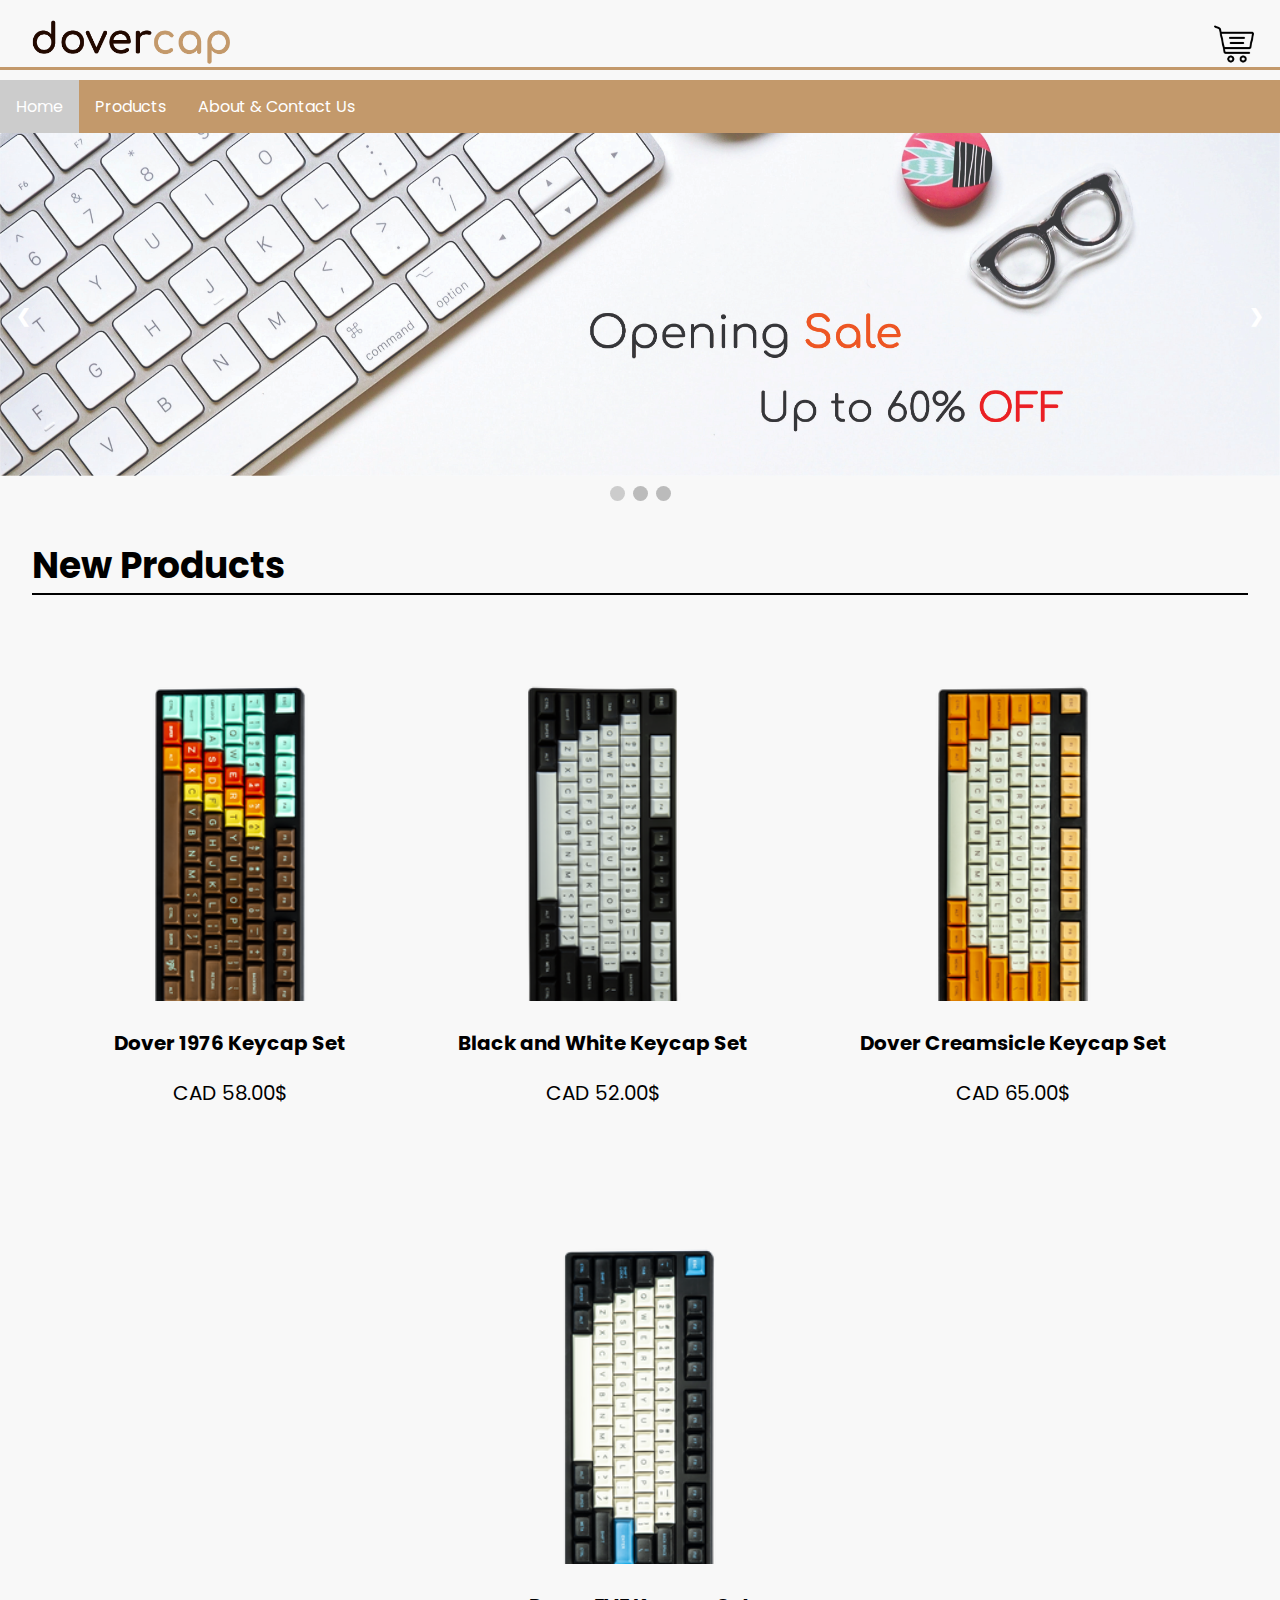
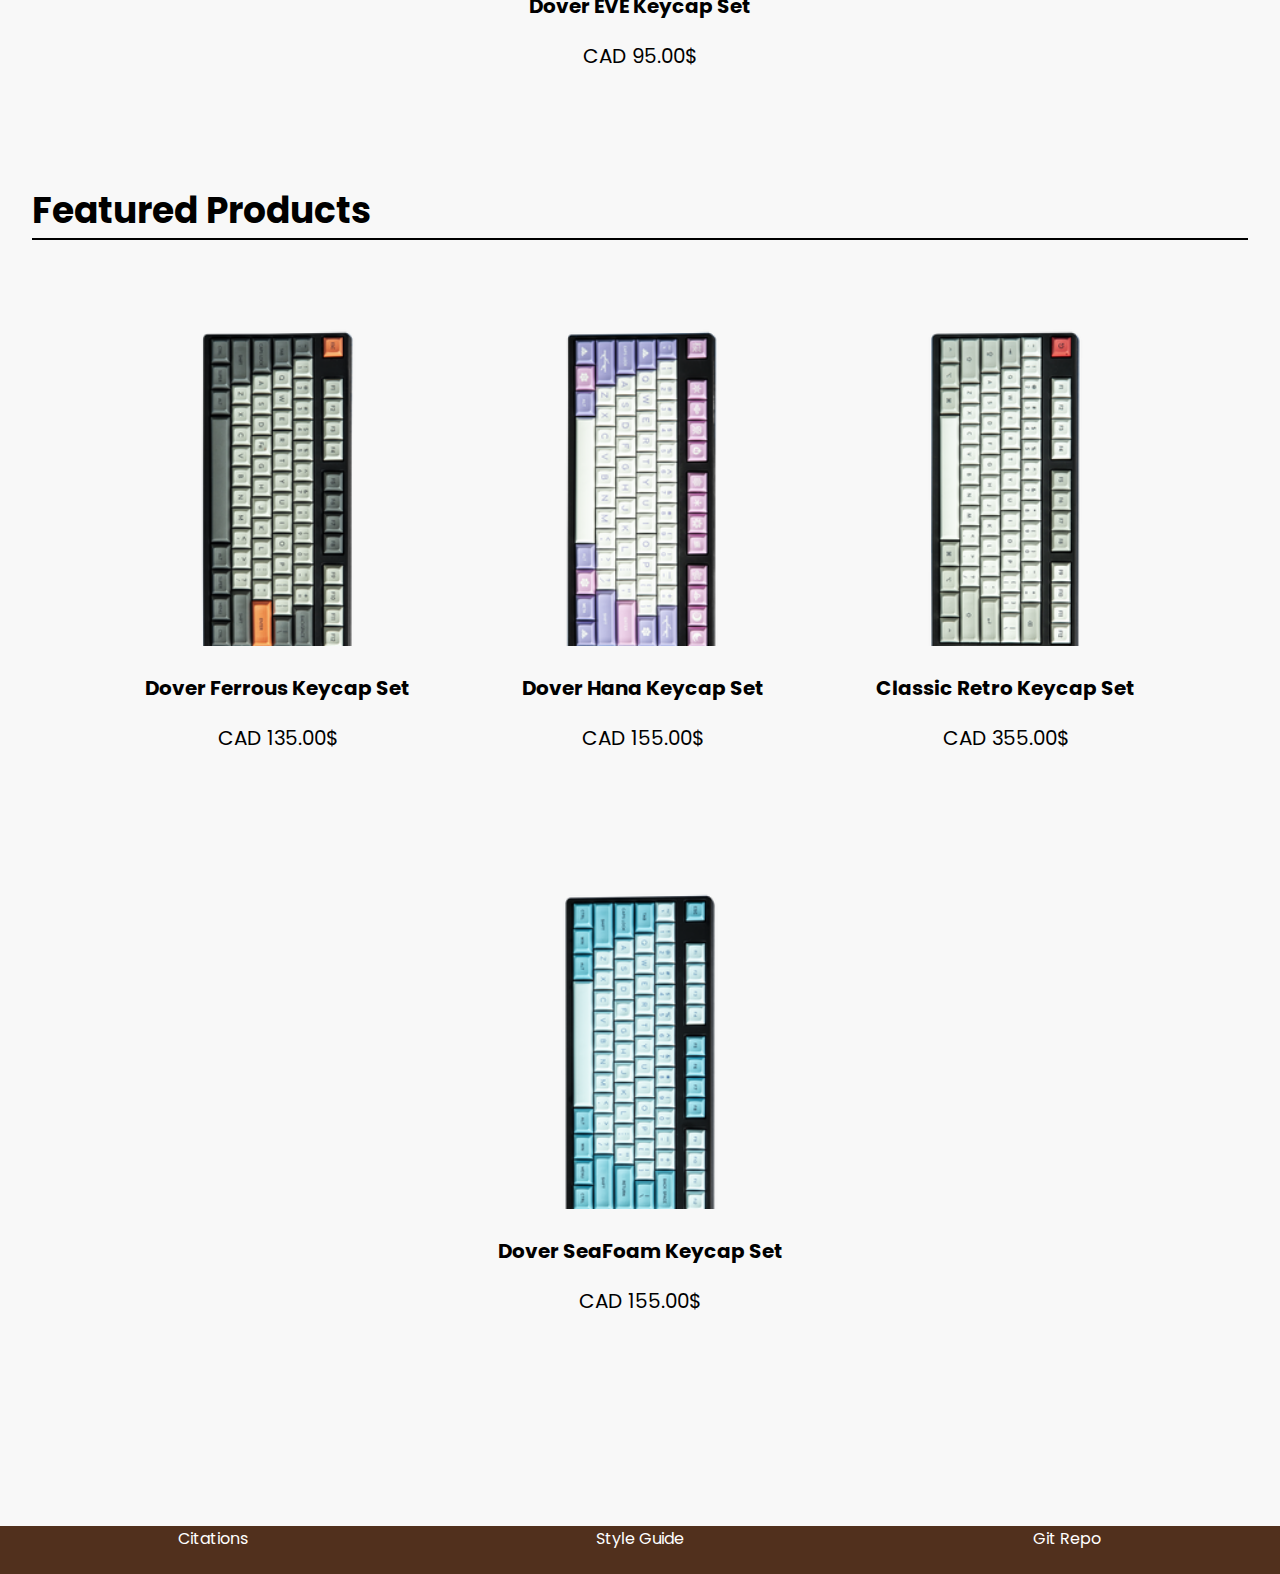
<file: website/index.html>
<!DOCTYPE html>
<html lang="en">

</html>
<html>
<meta name="viewport" content="width=device-width, initial-scale=1" />
<link rel="preconnect" href="https://fonts.gstatic.com" />
<link href="https://fonts.googleapis.com/css2?family=Poppins:wght@300&display=swap" rel="stylesheet" />
<link rel="preconnect" href="https://fonts.gstatic.com" />
<link href="https://fonts.googleapis.com/css2?family=Comfortaa:wght@300;400;500;600;700&display=swap" rel="stylesheet" />
<link rel="stylesheet" href="https://cdnjs.cloudflare.com/ajax/libs/font-awesome/4.7.0/css/font-awesome.min.css" />
<meta charset="utf-8" />
<title>DoverCaps - Homepage</title>

<link href="css/main.css" rel="stylesheet" />
<link href="css/media.css" rel="stylesheet" />
<link href="scripts/script.js" rel="scripts" />

<body>
    <div id="header">
        <div class="nav-brand">
            <a class="logo" href="index.html">
                <img src="img/name.png" alt="logo" width="200px" height="50px" />
            </a>

            <a class="logo shopping-cart" href="shopping_cart.html">
                <img src="img/shopping-cart.png" alt="shopping-cart-icon" width="40px" height="40px" />
            </a>
        </div>
    </div>

    <main>
        <nav>
            <topnav>
                <!--https://www.w3schools.com/howto/howto_js_topnav_responsive.asp-->
                <div class="topnav" id="myTopnav">
                    <a href="index.html" class="active">Home</a>
                    <a href="products.html">Products</a>
                    <a href="about.html">About & Contact Us</a>
                    <a href="javascript:void(0);" class="icon" onclick="myFunction()">
                        <i class="fa fa-bars"></i>
                    </a>
                </div>
            </topnav>
            <script>
                function myFunction() {
                    var x = document.getElementById("myTopnav");
                    if (x.className === "topnav") {
                        x.className += " responsive";
                    } else {
                        x.className = "topnav";
                    }
                }
            </script>
        </nav>

        <div class="banner-wrapper">
            <div class="banner" id="banner">
                <!-- img src: https://unsplash.com/photos/UHqfUTDmdC4 -->
                <!-- https://www.youtube.com/watch?v=ILDyLRRJf2k&ab_channel=InventionTricks -->
                <div class="slideshow-container">

                    <!-- Full-width images with number and caption text -->
                    <div class="mySlides fade">
                        <img class="banner-image" src="img/banner1-x1.jpg" style="width:100%">
                    </div>

                    <div class="mySlides fade">
                        <img class="banner-image" src="img/banner2-x1.jpg" style="width:100%">
                    </div>

                    <div class="mySlides fade">
                        <img class="banner-image" src="img/banner3-x1.jpg" style="width:100%">
                    </div>

                    <!-- Next and previous buttons -->
                    <a class="prev" onclick="plusSlides(-1)">&#10094;</a>
                    <a class="next" onclick="plusSlides(1)">&#10095;</a>
                </div>
                <div style="text-align:center">
                    <span class="dot" onclick="currentSlide(1)"></span>
                    <span class="dot" onclick="currentSlide(2)"></span>
                    <span class="dot" onclick="currentSlide(3)"></span>
                </div>

                <script src="scripts/script.js"></script>

            </div>
        </div>

        <h2 class="page-title">New Products</h2>

        <div class="product-listing-container">
            <div class="product-listing-container-sm">
                <a class="product_image zoom" href="products_1_details.html"><img src="img/product_image_1976.png" alt="1976" /></a>
                <a href="products_1_details.html">
                    <h3>Dover 1976 Keycap Set</h3>
                </a>
                <h4>CAD 58.00$</h4>
            </div>

            <div class="product-listing-container-sm">
                <a class="product_image zoom" href="products_2_details.html"><img src="img/product_image_blackandwhite.png" alt="blackandwhite" /></a>

                <a href="products_2_details.html">
                    <h3>Black and White Keycap Set</h3>
                </a>


                <h4>CAD 52.00$</h4>
            </div>

            <div class="product-listing-container-sm">
                <a class="product_image zoom" href="products_1_details.html"><img src="img/product_image_creamsicle.png" alt="creamsicle" /></a>
                <a href="products_1_details.html">
                    <h3>Dover Creamsicle Keycap Set</h3>
                </a>
                <h4>CAD 65.00$</h4>
            </div>

            <div class="product-listing-container-sm">
                <a class="product_image zoom" href="products_2_details.html"><img src="img/product_image_eve.png" alt="eve" /></a>
                <a href="products_2_details.html">
                    <h3>Dover EVE Keycap Set</h3>
                </a>
                <h4>CAD 95.00$</h4>
            </div>
        </div>

        <h2 class="page-title">Featured Products</h2>

        <div class="product-listing-container">
            <div class="product-listing-container-sm">
                <a class="product_image zoom" href="products_1_details.html"><img src="img/product_image_ferrous.png" alt="ferrous" /></a>
                <a href="products_1_details.html">
                    <h3>Dover Ferrous Keycap Set</h3>
                </a>
                <h4>CAD 135.00$</h4>
            </div>

            <div class="product-listing-container-sm">
                <a class="product_image zoom" href="products_2_details.html"><img src="img/product_image_hana.png" alt="hana" /></a>

                <a href="products_2_details.html">
                    <h3>Dover Hana Keycap Set</h3>
                </a>
                <h4>CAD 155.00$</h4>
            </div>

            <div class="product-listing-container-sm">
                <a class="product_image zoom" href="products_1_details.html"><img src="img/product_image_retro.png" alt="retro" /></a>
                <a href="products_1_details.html">
                    <h3>Classic Retro Keycap Set</h3>
                </a>
                <h4>CAD 355.00$</h4>
            </div>

            <div class="product-listing-container-sm">
                <a class="product_image zoom" href="products_2_details.html"><img src="img/product_image_seafoam.png" alt="seafoam" /></a>
                <a href="products_2_details.html">
                    <h3>Dover SeaFoam Keycap Set</h3>
                </a>
                <h4>CAD 155.00$</h4>
            </div>
        </div>
    </main>
</body>

<footer>
    <a class="footer-link" href="citation.html">Citations</a>
    <a class="footer-link" href="http://www.sfu.ca/~hya76/IAT339-P02-Dovercap/styleguide/">Style Guide</a>
    <a class="footer-link" href="https://github.com/zack871024/IAT339-P02-Company.git">Git Repo</a>
</footer>

</html>
</file>
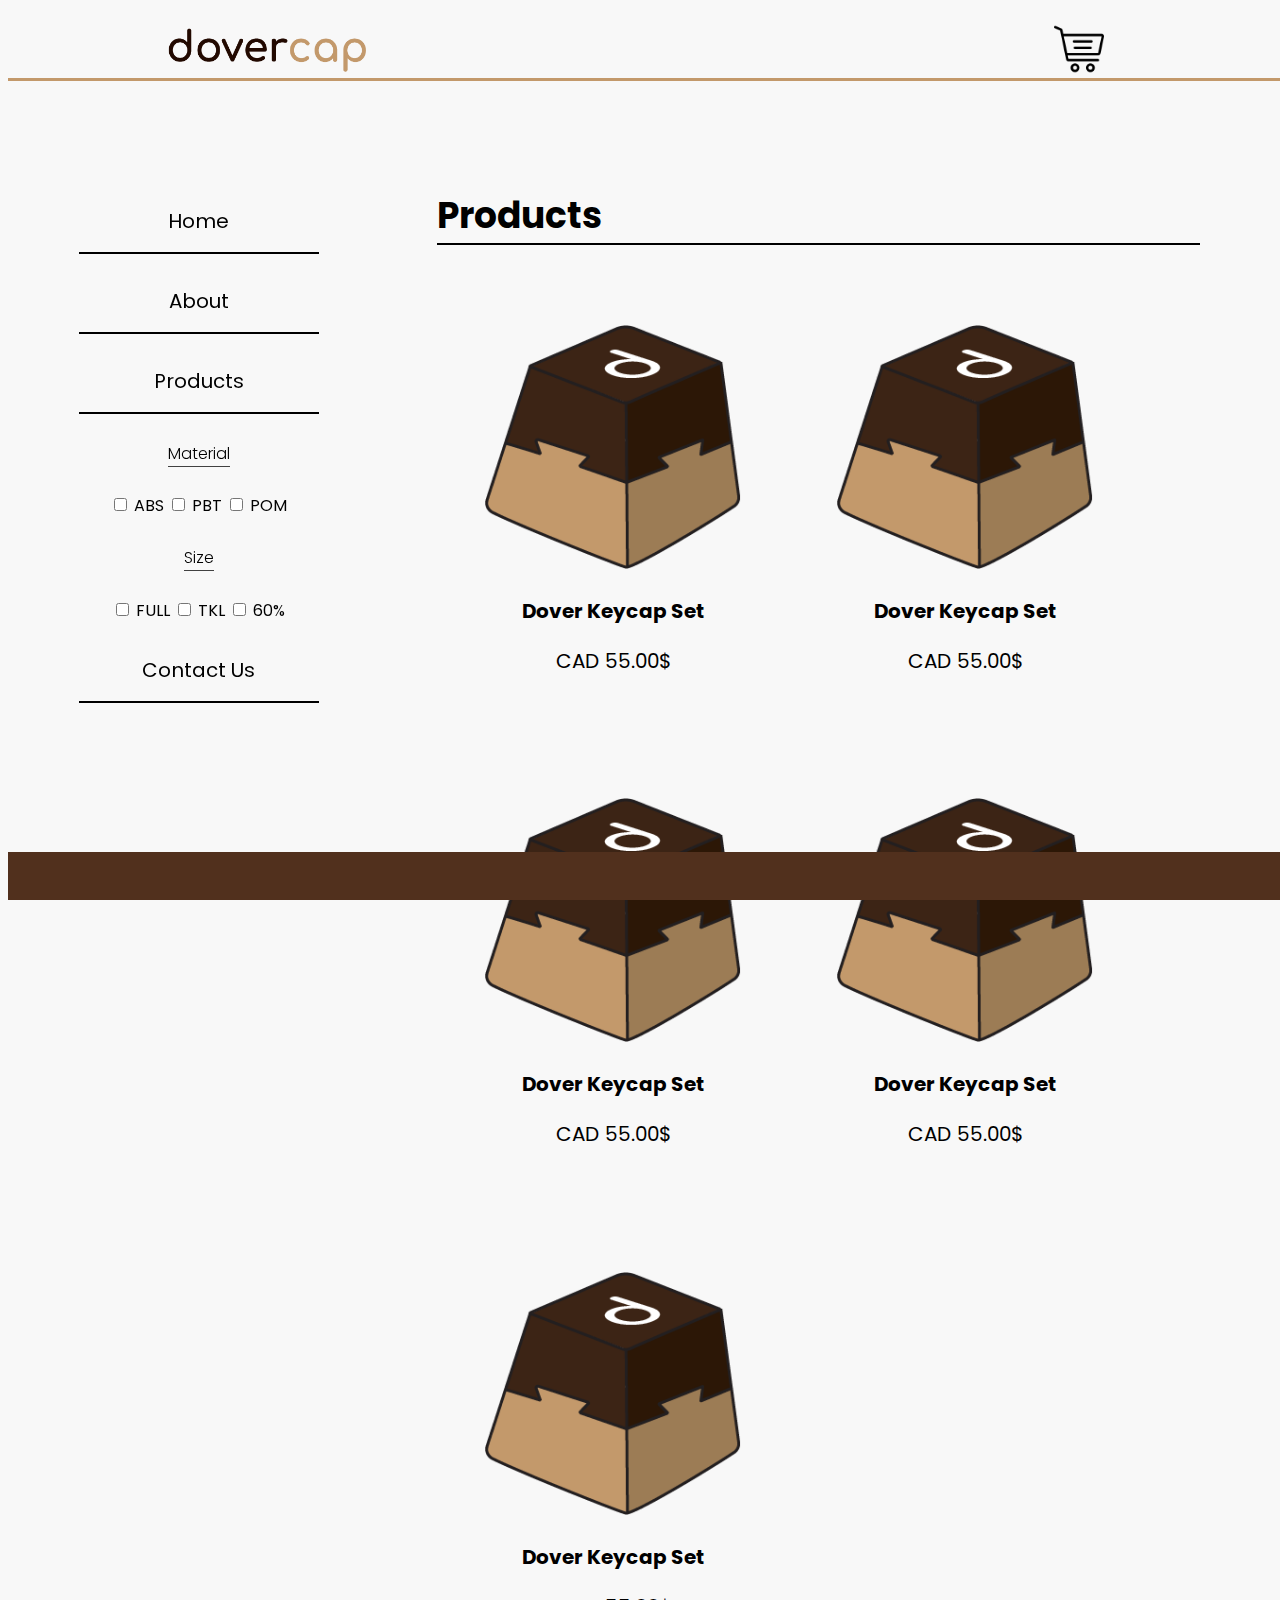
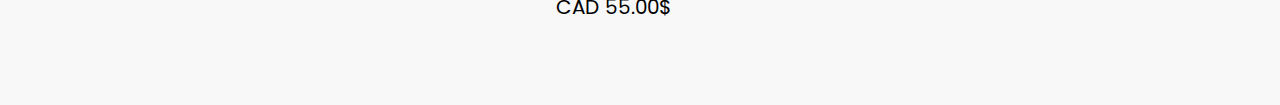
<file: product_page.html>
<!DOCTYPE html>
<html>
<link rel="preconnect" href="https://fonts.gstatic.com">
<link href="https://fonts.googleapis.com/css2?family=Poppins:wght@300&display=swap" rel="stylesheet">
<link rel="preconnect" href="https://fonts.gstatic.com">
<link href="https://fonts.googleapis.com/css2?family=Comfortaa:wght@300;400;500;600;700&display=swap" rel="stylesheet">
<meta charset="utf-8">
<title>DoverCaps - Product Page</title>

<link href="css/main.css" rel="stylesheet">
<link href="css/media.css" rel="stylesheet">

<div id="header">

    <div class='nav-brand'>
        <a class="logo" href='#'>
            <img src="img/name.png" alt="logo" width='200px' height='50px'>
        </a>

        <a class="shopping-cart" href='#shopping-cart'>
            <img src="img/shopping-cart.png" alt="shopping-cart-icon" width='50px' height='50px'>
        </a>
    </div>

</div>

<nav>
    <div class="sidenav">

        <a class="sidenav_items button-nav" href="#">Home</a>
        <a class="sidenav_items button-nav" href="#">About</a>
        <a class="sidenav_items button-nav" href="#">Products</a>

        <div class="product-filter">
            <h5 class="product-filter-title">Material</h5>

            <div class="product-filter-type">
                <input type="checkbox" id="type" name="type" value="abs">
                <label for="type">ABS</label>
                <input type="checkbox" id="type" name="type" value="PBT">
                <label for="type">PBT</label>
                <input type="checkbox" id="type" name="type" value="POM">
                <label for="type">POM</label>

            </div>
            <h5 class="product-filter-title">Size</h5>
            <div class="product-filter-type">


                <input type="checkbox" id="type" name="type" value="FULL">
                <label for="type"></label>FULL</label>
                <input type="checkbox" id="type" name="type" value="TKL">
                <label for="type">TKL</label>
                <input type="checkbox" id="type" name="type" value="60%">
                <label for="type">60%</label>

            </div>

        </div>

        <a class="sidenav_items button-nav" href="#">Contact Us</a>
</nav>

<body>

    <main>
        <h2 class="page-title">Products</h2>

        <div class="product-listing-container">


            <div class="product-listing-container-sm">
                <a class="product_image zoom" href="#"><img src="img/logo.png" alt="logo"></a>
                <a href="example.html">
                    <h3> Dover Keycap Set</h3>
                </a>
                <h4>CAD 55.00$ </h4>
            </div>


            <div class="product-listing-container-sm">
                <a class="product_image zoom" href="#"><img src="img/logo.png" alt="logo"></a>
                <h3> Dover Keycap Set</h3>
                <h4>CAD 55.00$ </h4>
            </div>

            <div class="product-listing-container-sm">
                <a class="product_image zoom" href="#"><img src="img/logo.png" alt="logo"></a>
                <h3> Dover Keycap Set</h3>
                <h4>CAD 55.00$ </h4>
            </div>

            <div class="product-listing-container-sm">
                <a class="product_image zoom" href="#"><img src="img/logo.png" alt="logo"></a>
                <h3> Dover Keycap Set</h3>
                <h4>CAD 55.00$ </h4>
            </div>

            <div class="product-listing-container-sm">
                <a class="product_image zoom" href="#"><img src="img/logo.png" alt="logo"></a>
                <h3> Dover Keycap Set</h3>
                <h4>CAD 55.00$ </h4>
            </div>


        </div>
    </main>


</body>

<footer>
</footer>

</html>
</file>
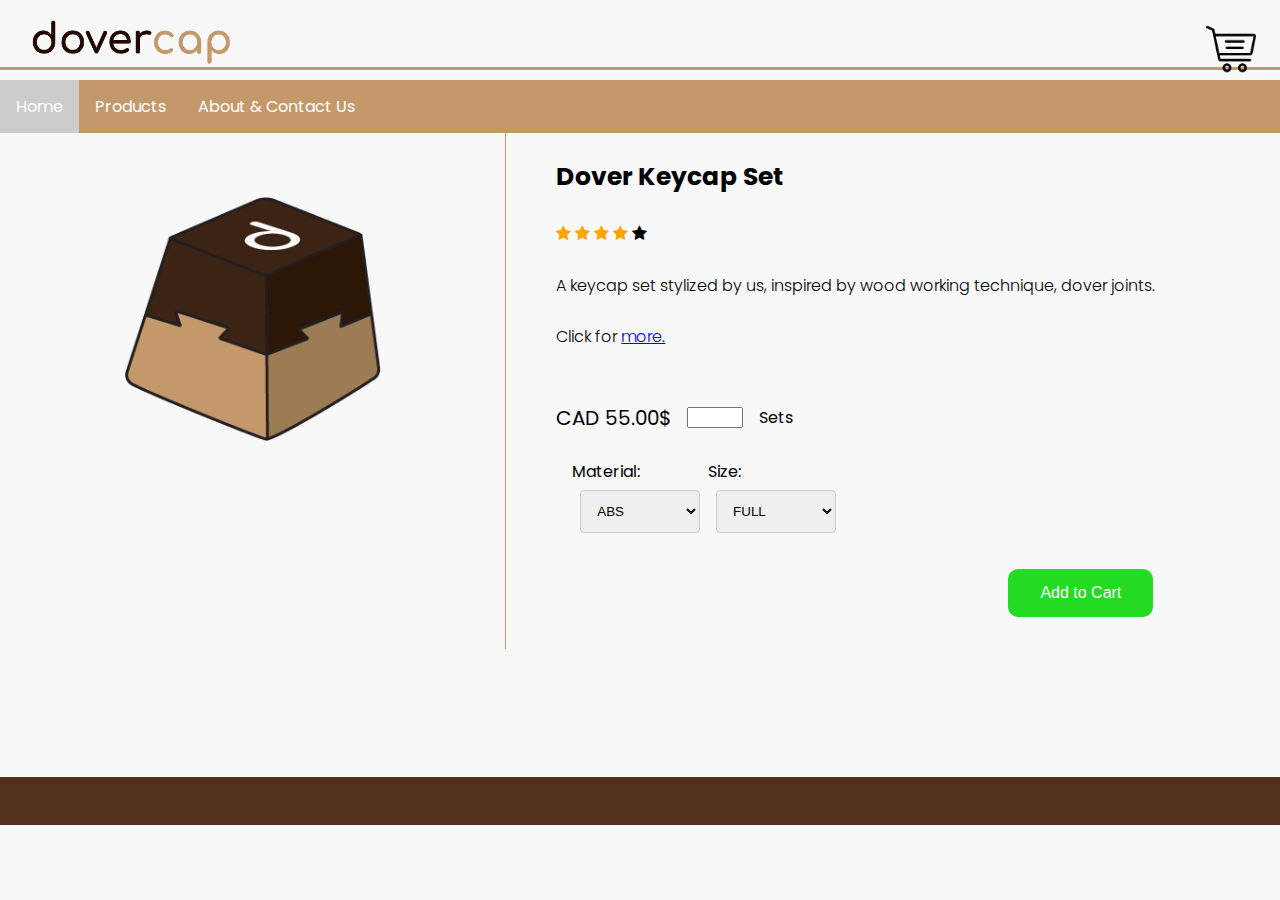
<file: website/product_1_details.html>
<!DOCTYPE html>
<html lang="en"></html>
<html>
  <meta name="viewport" content="width=device-width, initial-scale=1" />
  <link rel="preconnect" href="https://fonts.gstatic.com" />
  <link
    href="https://fonts.googleapis.com/css2?family=Poppins:wght@300&display=swap"
    rel="stylesheet"
  />
  <link rel="preconnect" href="https://fonts.gstatic.com" />
  <link
    rel="stylesheet"
    href="https://cdnjs.cloudflare.com/ajax/libs/font-awesome/4.7.0/css/font-awesome.min.css"
  />
  <link
    href="https://fonts.googleapis.com/css2?family=Comfortaa:wght@300;400;500;600;700&display=swap"
    rel="stylesheet"
  />
  <link
    rel="stylesheet"
    href="https://cdnjs.cloudflare.com/ajax/libs/font-awesome/4.7.0/css/font-awesome.min.css"
  />
  <meta charset="utf-8" />
  <title>DoverCaps - Dover Keycap Set</title>

  <link href="css/main.css" rel="stylesheet" />
  <link href="css/media.css" rel="stylesheet" />
  <link href="scripts/scripts.js" rel="scripts" />

  <body>
    <div id="header">
      <div class="nav-brand">
        <a class="logo" href="index.html">
          <img src="img/name.png" alt="logo" width="200px" height="50px" />
        </a>

        <a class="shopping-cart" href="shopping_cart.html">
          <img
            src="img/shopping-cart.png"
            alt="shopping-cart-icon"
            width="50px"
            height="50px"
          />
        </a>
      </div>
    </div>

    <main>
      <nav>
        <topnav>
          <!--https://www.w3schools.com/howto/howto_js_topnav_responsive.asp-->
          <div class="topnav" id="myTopnav">
            <a href="index.html" class="active">Home</a>
            <a href="products.html">Products</a>
            <a href="about.html">About & Contact Us</a>
            <a href="javascript:void(0);" class="icon" onclick="myFunction()">
              <i class="fa fa-bars"></i>
            </a>
          </div>
        </topnav>
        <script>
          function myFunction() {
            var x = document.getElementById("myTopnav");
            if (x.className === "topnav") {
              x.className += " responsive";
            } else {
              x.className = "topnav";
            }
          }
        </script>
      </nav>
      <div class="product-flexbox-container">
        <div class="product-flexbox-container-1">
          <a class="product_image zoom"
            ><img src="img/logo.png" alt="logo"
          /></a>
        </div>

        <div class="product-flexbox-container-2">
          <h3>Dover Keycap Set</h3>
          <span class="fa fa-star checked"></span>
          <span class="fa fa-star checked"></span>
          <span class="fa fa-star checked"></span>
          <span class="fa fa-star checked"></span>
          <span class="fa fa-star"></span>
          <h5>
            A keycap set stylized by us, inspired by wood working technique,
            dover joints.
          </h5>
          <h5>Click for <a href="#">more.</a></h5>

          <div class="product-flexbox-container-4">
            <h4>CAD 55.00$</h4>
            <input
              class="sets"
              type="number"
              id="quantity"
              name="quantity"
              min="1"
              max="20"
            />
            <label class="sets" for="quantity"> Sets </label>
          </div>

          <div class="product-flexbox-container-3">
            <div class="product-flexbox-container-sm">
              <label for="type">Material:</label>
              <select name="type" id="type">
                <option value="abs">ABS</option>
                <option value="pbt">PBT</option>
                <option value="pom">POM</option>
              </select>
            </div>

            <div class="product-flexbox-container-sm">
              <label for="size">Size:</label>

              <select name="Size" id="size">
                <option value="full">FULL</option>
                <option value="tkl">Ten-Keyless</option>
                <option value="60">60%</option>
              </select>
            </div>
          </div>

          <div class="product-flexbox-container-5">
            <input
              class="button-confirm button"
              type="button"
              value="Add to Cart"
            />
          </div>
        </div>
      </div>
    </main>
  </body>

  <footer></footer>
</html>
</file>
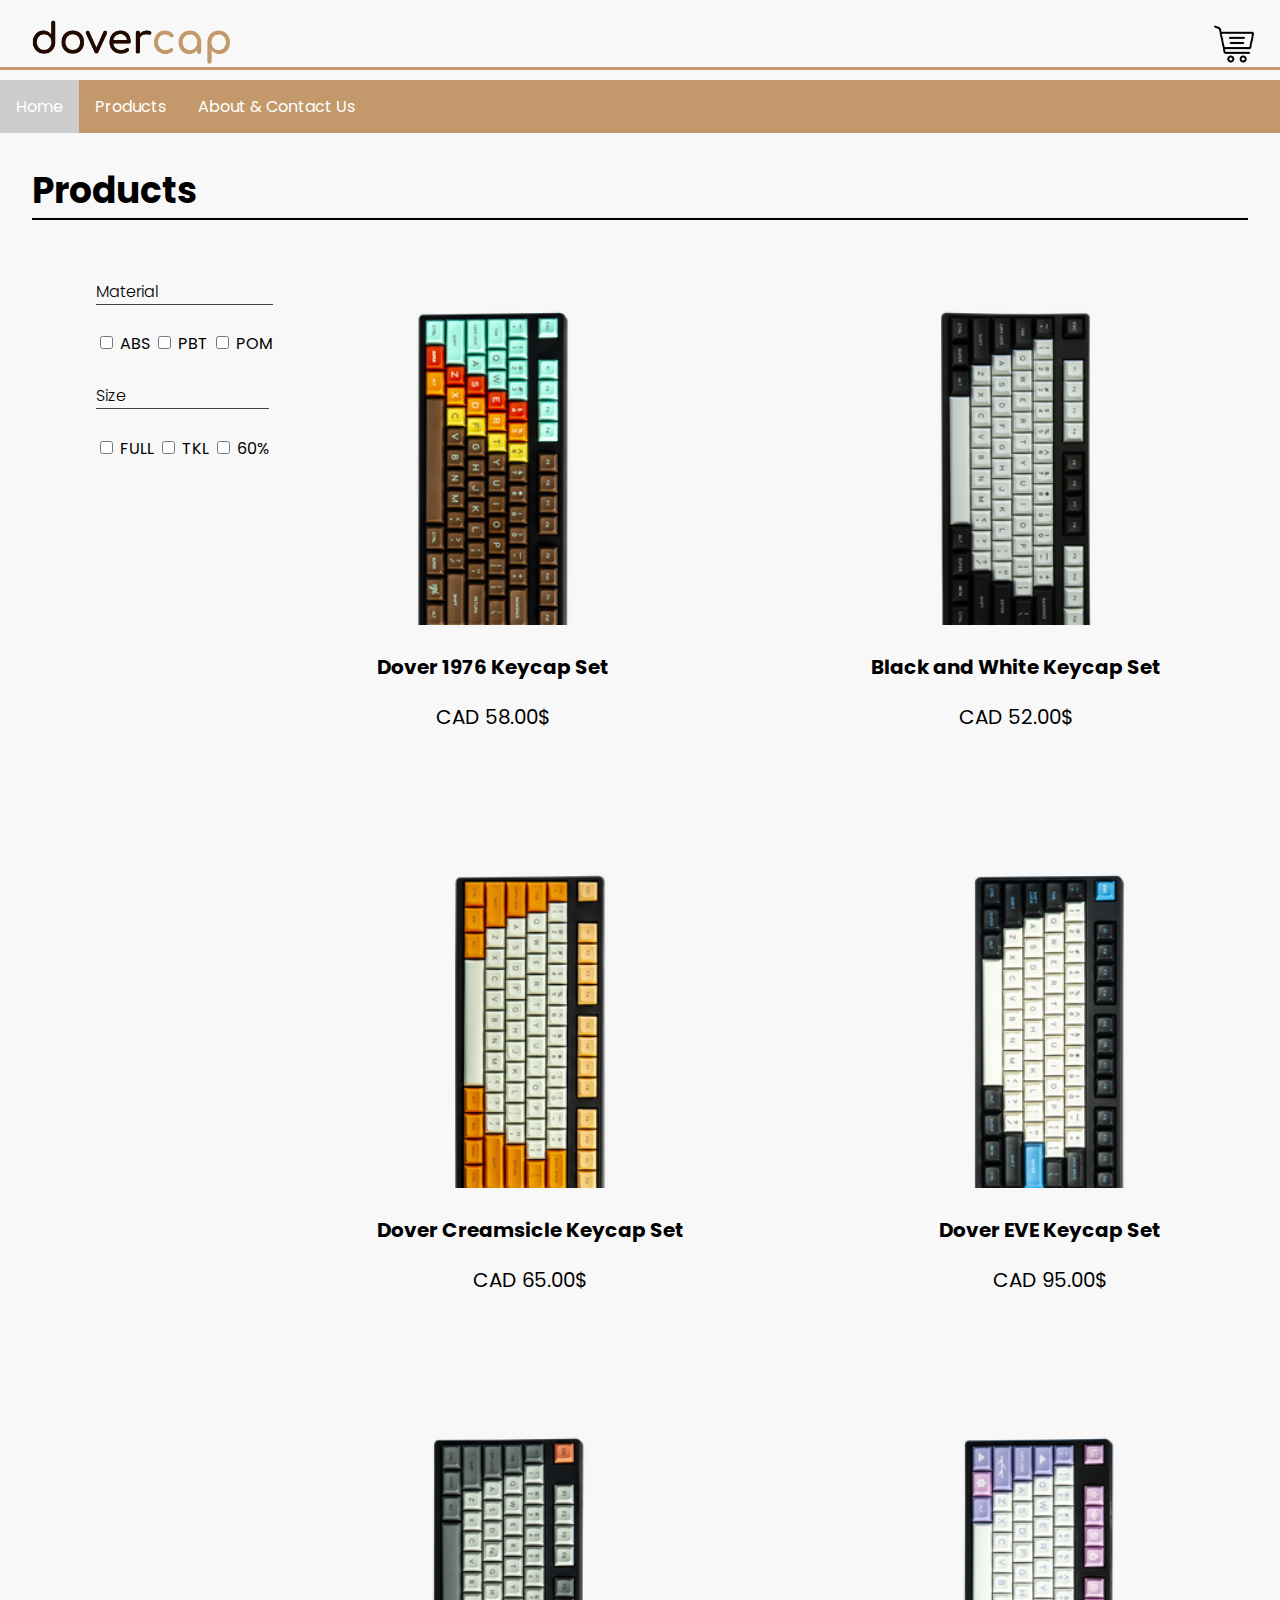
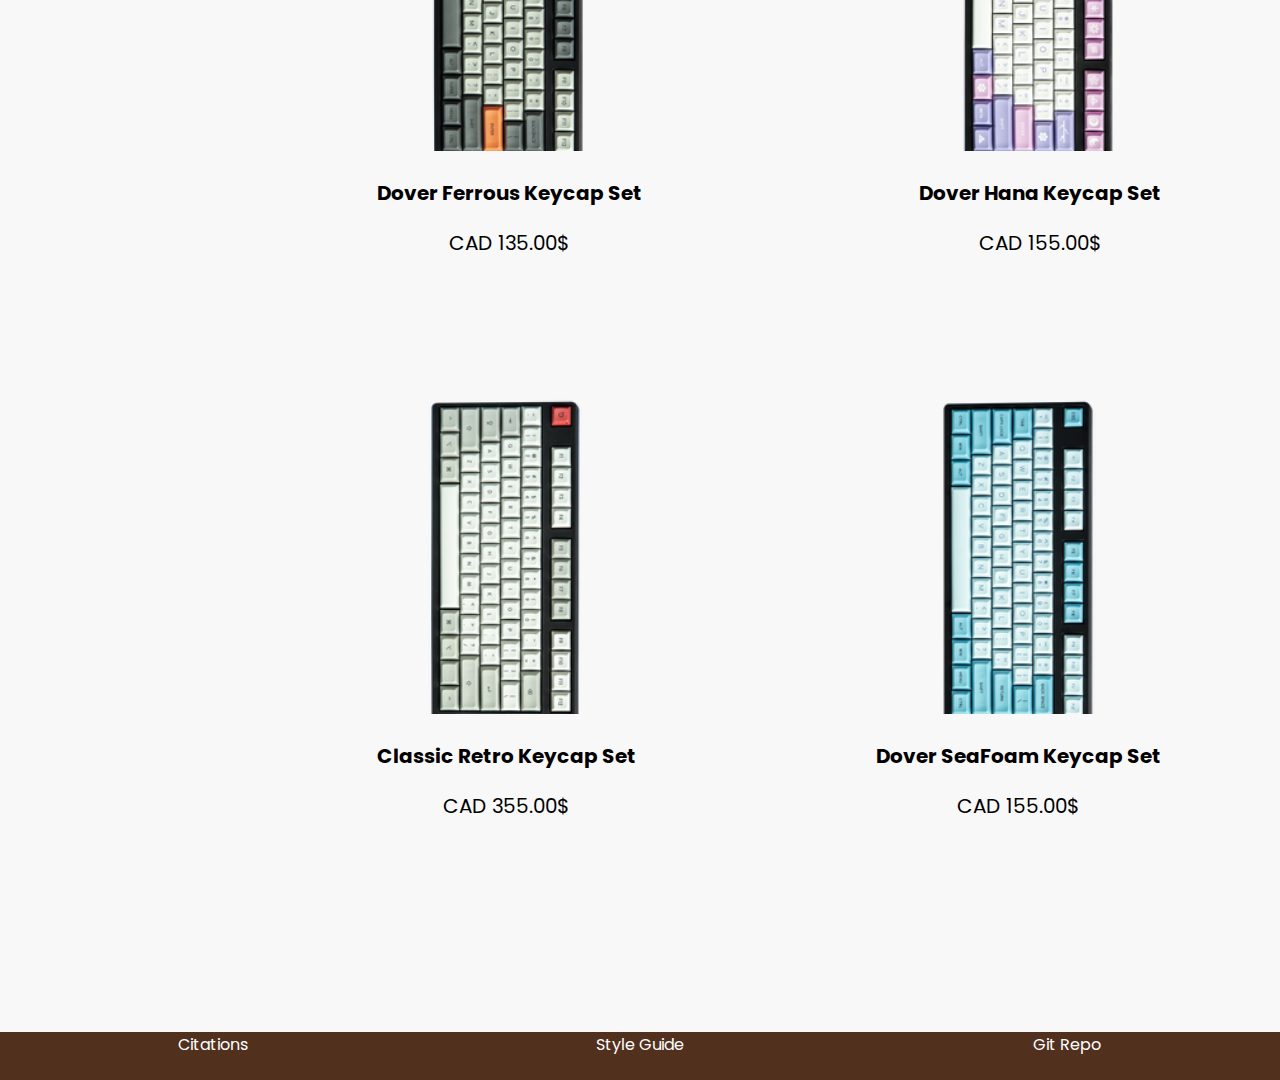
<file: website/products.html>
<!DOCTYPE html>
<html lang="en">

</html>
<html>
<meta name="viewport" content="width=device-width, initial-scale=1" />
<link rel="preconnect" href="https://fonts.gstatic.com" />
<link href="https://fonts.googleapis.com/css2?family=Poppins:wght@300&display=swap" rel="stylesheet" />
<link rel="preconnect" href="https://fonts.gstatic.com" />
<link rel="stylesheet" href="https://cdnjs.cloudflare.com/ajax/libs/font-awesome/4.7.0/css/font-awesome.min.css" />
<link href="https://fonts.googleapis.com/css2?family=Comfortaa:wght@300;400;500;600;700&display=swap" rel="stylesheet" />
<link rel="stylesheet" href="https://cdnjs.cloudflare.com/ajax/libs/font-awesome/4.7.0/css/font-awesome.min.css" />
<meta charset="utf-8" />
<title>DoverCaps - Dover Keycap Set</title>

<link href="css/main.css" rel="stylesheet" />
<link href="css/media.css" rel="stylesheet" />
<link href="scripts/scripts.js" rel="scripts" />

<body>
    <div id="header">
        <div class="nav-brand">
            <a class="logo" href="index.html">
                <img src="img/name.png" alt="logo" width="200px" height="50px" />
            </a>

            <a class="logo shopping-cart" href="shopping_cart.html">
                <img src="img/shopping-cart.png" alt="shopping-cart-icon" width="40px" height="40px" />
            </a>
        </div>
    </div>

    <main>
        <nav>
            <topnav>
                <!--https://www.w3schools.com/howto/howto_js_topnav_responsive.asp-->
                <div class="topnav" id="myTopnav">
                    <a href="index.html" class="active">Home</a>
                    <a href="products.html">Products</a>
                    <a href="about.html">About & Contact Us</a>
                    <a href="javascript:void(0);" class="icon" onclick="myFunction()">
                        <i class="fa fa-bars"></i>
                    </a>
                </div>
            </topnav>
            <script>
                function myFunction() {
                    var x = document.getElementById("myTopnav");
                    if (x.className === "topnav") {
                        x.className += " responsive";
                    } else {
                        x.className = "topnav";
                    }
                }
            </script>
        </nav>

        <h2 class="page-title">Products</h2>

        <div class="product-listing-container">

            <div class="product-listing-column-1">
                <div class="product-filter-material">
                    <div class="product-filter-type">
                        <h5 class="product-filter-title">Material</h5>
                        <input type="checkbox" id="type" name="type" value="abs" />
                        <label for="type">ABS</label>
                        <input type="checkbox" id="type" name="type" value="PBT" />
                        <label for="type">PBT</label>
                        <input type="checkbox" id="type" name="type" value="POM" />
                        <label for="type">POM</label>
                    </div>
                </div>

                <div class="product-filter-size">
                    <div class="product-filter-type">
                        <h5 class="product-filter-title">Size</h5>
                        <input type="checkbox" id="type" name="type" value="FULL" />
                        <label for="type">FULL</label>
                        <input type="checkbox" id="type" name="type" value="TKL" />
                        <label for="type">TKL</label>
                        <input type="checkbox" id="type" name="type" value="60%" />
                        <label for="type">60%</label>
                    </div>
                </div>
            </div>

            <div class="product-listing-column-2">
                <div class="product-listing-container-sm">
                    <a class="product_image zoom" href="products_1_details.html"><img src="img/product_image_1976.png" alt="1976" /></a>
                    <a href="products_1_details.html">
                        <h3>Dover 1976 Keycap Set</h3>
                    </a>

                    <h4>CAD 58.00$</h4>
                </div>

                <div class="product-listing-container-sm">
                    <a class="product_image zoom" href="products_2_details.html"><img src="img/product_image_blackandwhite.png" alt="blackandwhite" /></a>

                    <a href="products_2_details.html">
                        <h3>Black and White Keycap Set</h3>
                    </a>
                    <h4>CAD 52.00$</h4>
                </div>

                <div class="product-listing-container-sm">
                    <a class="product_image zoom" href="products_1_details.html"><img src="img/product_image_creamsicle.png" alt="creamsicle" /></a>
                    <a href="products_1_details.html">
                        <h3>Dover Creamsicle Keycap Set</h3>
                    </a>
                    <h4>CAD 65.00$</h4>
                </div>

                <div class="product-listing-container-sm">
                    <a class="product_image zoom" href="products_2_details.html"><img src="img/product_image_eve.png" alt="eve" /></a>
                    <a href="products_2_details.html">
                        <h3>Dover EVE Keycap Set</h3>
                    </a>
                    <h4>CAD 95.00$</h4>
                </div>
                <div class="product-listing-container-sm">
                    <a class="product_image zoom" href="products_1_details.html"><img src="img/product_image_ferrous.png" alt="ferrous" /></a>
                    <a href="products_1_details.html">
                        <h3>Dover Ferrous Keycap Set</h3>
                    </a>
                    <h4>CAD 135.00$</h4>
                </div>

                <div class="product-listing-container-sm">
                    <a class="product_image zoom" href="products_2_details.html"><img src="img/product_image_hana.png" alt="hana" /></a>

                    <a href="products_2_details.html">
                        <h3>Dover Hana Keycap Set</h3>
                    </a>
                    <h4>CAD 155.00$</h4>
                </div>

                <div class="product-listing-container-sm">
                    <a class="product_image zoom" href="products_1_details.html"><img src="img/product_image_retro.png" alt="retro" /></a>
                    <a href="products_1_details.html">
                        <h3>Classic Retro Keycap Set</h3>
                    </a>
                    <h4>CAD 355.00$</h4>
                </div>

                <div class="product-listing-container-sm">
                    <a class="product_image zoom" href="products_2_details.html"><img src="img/product_image_seafoam.png" alt="seafoam" /></a>
                    <a href="products_2_details.html">
                        <h3>Dover SeaFoam Keycap Set</h3>
                    </a>
                    <h4>CAD 155.00$</h4>
                </div>
            </div>

        </div>
    </main>
</body>

<footer>
    <a class="footer-link" href="citation.html">Citations</a>
    <a class="footer-link" href="http://www.sfu.ca/~hya76/IAT339-P02-Dovercap/styleguide/">Style Guide</a>
    <a class="footer-link" href="https://github.com/zack871024/IAT339-P02-Company.git">Git Repo</a>
</footer>

</html>
</file>
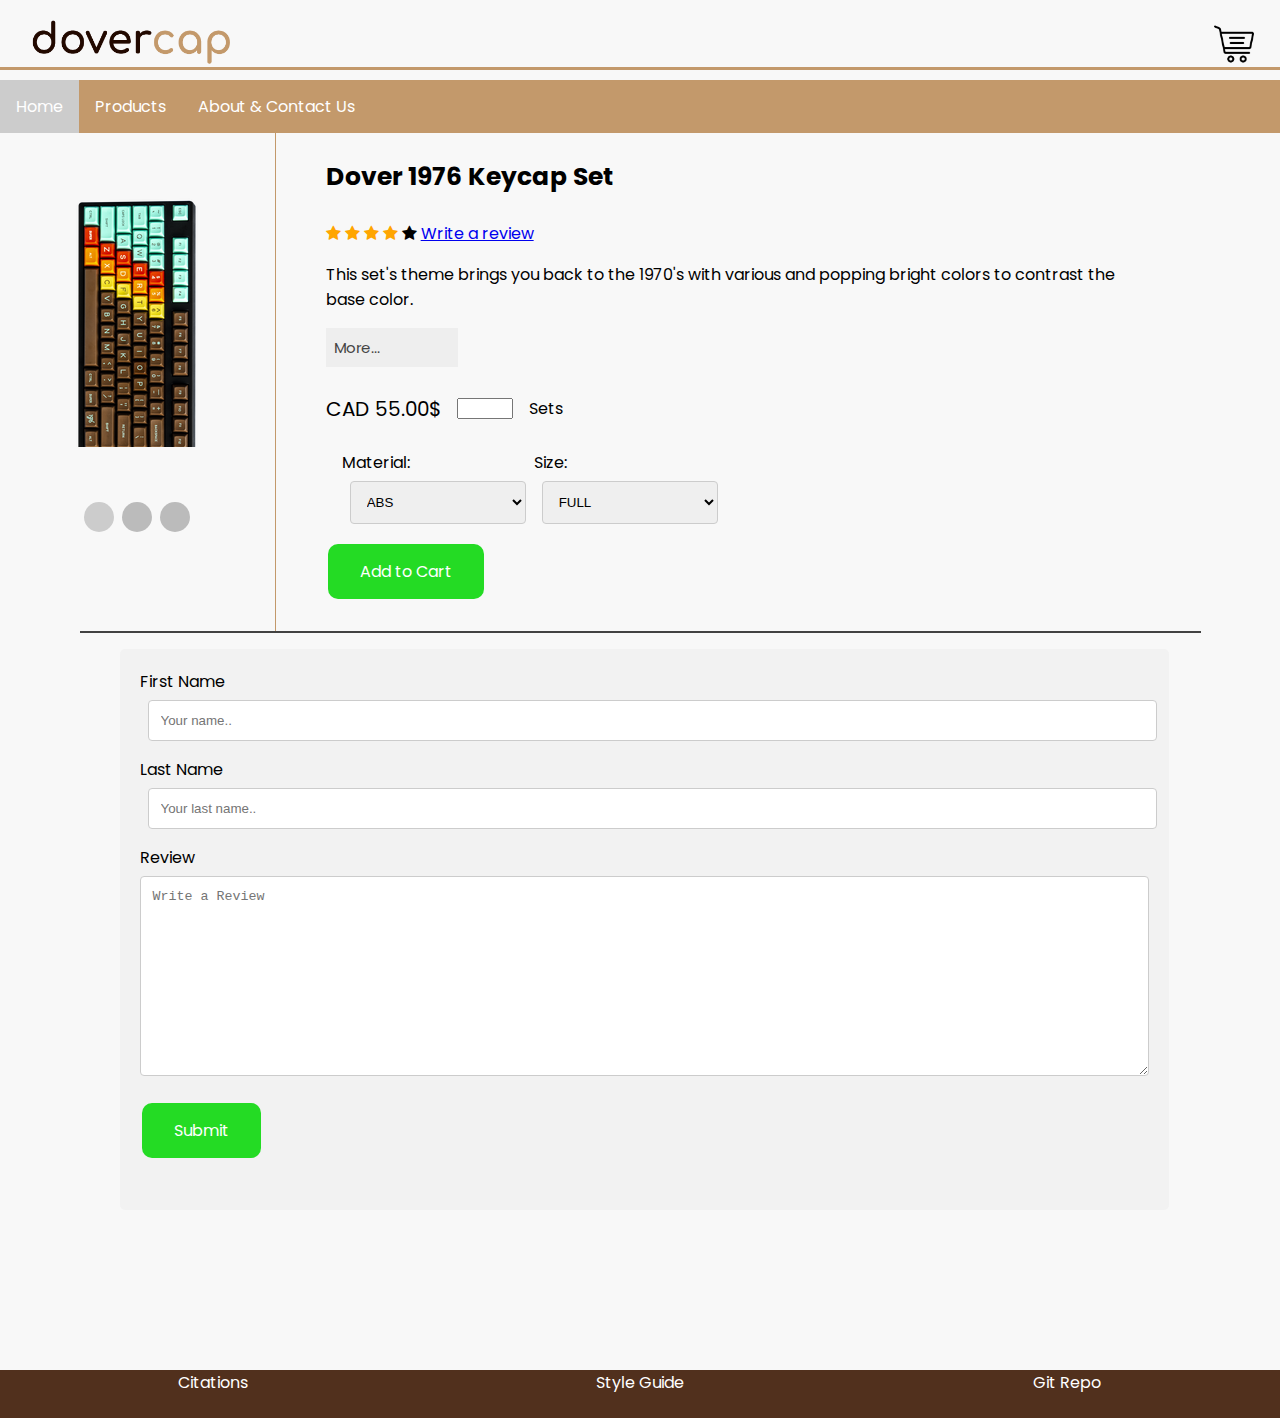
<file: website/products_1_details.html>
<!DOCTYPE html>
<html lang="en">

</html>
<html>
<meta name="viewport" content="width=device-width, initial-scale=1" />
<link rel="preconnect" href="https://fonts.gstatic.com" />
<link href="https://fonts.googleapis.com/css2?family=Poppins:wght@300&display=swap" rel="stylesheet" />
<link rel="preconnect" href="https://fonts.gstatic.com" />
<link rel="stylesheet" href="https://cdnjs.cloudflare.com/ajax/libs/font-awesome/4.7.0/css/font-awesome.min.css" />
<link href="https://fonts.googleapis.com/css2?family=Comfortaa:wght@300;400;500;600;700&display=swap" rel="stylesheet" />
<link rel="stylesheet" href="https://cdnjs.cloudflare.com/ajax/libs/font-awesome/4.7.0/css/font-awesome.min.css" />
<meta charset="utf-8" />
<title>DoverCaps - Dover Keycap Set</title>

<link href="css/main.css" rel="stylesheet" />
<link href="css/media.css" rel="stylesheet" />
<link href="scripts/scripts.js" rel="scripts" />

<body>
    <div id="header">
        <div class="nav-brand">
            <a class="logo" href="index.html">
                <img src="img/name.png" alt="logo" width="200px" height="50px" />
            </a>

            <a class="logo shopping-cart" href="shopping_cart.html">
                <img src="img/shopping-cart.png" alt="shopping-cart-icon" width="40px" height="40px" />
            </a>
        </div>
    </div>

    <main>
        <nav>
            <topnav>
                <!--https://www.w3schools.com/howto/howto_js_topnav_responsive.asp-->
                <div class="topnav" id="myTopnav">
                    <a href="index.html" class="active">Home</a>
                    <a href="products.html">Products</a>
                    <a href="about.html">About & Contact Us</a>
                    <a href="javascript:void(0);" class="icon" onclick="myFunction()">
                        <i class="fa fa-bars"></i>
                    </a>
                </div>
            </topnav>
            <script>
                function myFunction() {
                    var x = document.getElementById("myTopnav");
                    if (x.className === "topnav") {
                        x.className += " responsive";
                    } else {
                        x.className = "topnav";
                    }
                }
            </script>
        </nav>
        <div class="product-flexbox-container">
            <div class="product-flexbox-container-1">
                <div class="mySlides fade">
                    <a class="product_image zoom"><img src="img/product_image_1976.png" alt="1976" /></a>
                </div>

                <div class="mySlides fade">
                    <a class="product_image zoom"><img src="img/product_image_1976_2.jpg" alt="1976" /></a>
                </div>

                <div class="mySlides fade">
                    <a class="product_image zoom"><img src="img/product_image_1976_3.png" alt="1976" /></a>
                </div>

                <div style="text-align: center">
                    <span class="dot" onclick="currentSlide(1)"></span>
                    <span class="dot" onclick="currentSlide(2)"></span>
                    <span class="dot" onclick="currentSlide(3)"></span>
                </div>

                <script src="scripts/script.js"></script>
            </div>

            <div class="product-flexbox-container-2">
                <h3>Dover 1976 Keycap Set</h3>
                <span class="fa fa-star checked"></span>
                <span class="fa fa-star checked"></span>
                <span class="fa fa-star checked"></span>
                <span class="fa fa-star checked"></span>
                <span class="fa fa-star"></span>
                <a href="#review">Write a review</a>
                <p>
                    This set's theme brings you back to the 1970's with various and popping bright colors to contrast the base color.
                </p>
                <button type="button button-standard" class="collapsible">
            More...
          </button>
                <div class="more-content">
                    <p>This product was originally developed by us!</p>
                </div>

                <script>
                    var coll = document.getElementsByClassName("collapsible");
                    var i;

                    for (i = 0; i < coll.length; i++) {
                        coll[i].addEventListener("click", function() {
                            this.classList.toggle("active");
                            var content = this.nextElementSibling;
                            if (content.style.display === "block") {
                                content.style.display = "none";
                            } else {
                                content.style.display = "block";
                            }
                        });
                    }
                </script>

                <div class="product-flexbox-container-4">
                    <h4>CAD 55.00$</h4>
                    <input class="sets" type="number" id="quantity" name="quantity" min="1" max="20" />
                    <label class="sets" for="quantity"> Sets </label>
                </div>

                <div class="product-flexbox-container-3">
                    <div class="product-flexbox-container-sm">
                        <label for="type">Material:</label>
                        <select name="type" id="type">
                <option value="abs">ABS</option>
                <option value="pbt">PBT</option>
                <option value="pom">POM</option>
              </select>
                    </div>

                    <div class="product-flexbox-container-sm">
                        <label for="size">Size:</label>

                        <select name="Size" id="size">
                <option value="full">FULL</option>
                <option value="tkl">Ten-Keyless</option>
                <option value="60">60%</option>
              </select>
                    </div>
                </div>

                <div class="popup button button-confirm" onclick="myFunction()">
                    Add to Cart
                    <span class="popuptext" id="myPopup">Added to Cart!</span>
                </div>
                <script>
                    // When the user clicks on <div>, open the popup
                    function myFunction() {
                        var popup = document.getElementById("myPopup");
                        popup.classList.toggle("show");
                    }
                </script>
            </div>
            <section id="review" class="element about-element">
                <ul>
                  <li>
                    <div class="container">
                      <form>
                        <label for="fname">First Name</label>
                        <input
                          type="text"
                          id="fname"
                          name="firstname"
                          placeholder="Your name.."
                        />
      
                        <label for="lname">Last Name</label>
                        <input
                          type="text"
                          id="lname"
                          name="lastname"
                          placeholder="Your last name.."
                        />
      
                        <label for="message">Review</label>
                        <textarea
                          id="message"
                          name="subject"
                          placeholder="Write a Review"
                          style="height: 200px"
                        ></textarea>
      
                        <div
                          class="popup button button-confirm"
                          onclick="myFunction()"
                        >
                          Submit
                          <span class="popuptext" id="myPopupthx">Submitted!</span>
                        </div>
                        <script>
                          // When the user clicks on <div>, open the popup
                          function myFunction() {
                            var popup = document.getElementById("myPopupthx");
                            popup.classList.toggle("show");
                          }
                        </script>
                      </form>
                    </div>
                  </li>
                </ul>
              </section>
        </div>
      </div>
    </main>
  </body>

  <footer>
    <a class="footer-link" href="citation.html">Citations</a>
    <a class="footer-link" href="http://www.sfu.ca/~hya76/IAT339-P02-Dovercap/styleguide/">Style Guide</a>
    <a class="footer-link" href="https://github.com/zack871024/IAT339-P02-Company.git">Git Repo</a>
</footer>
</html>
</file>
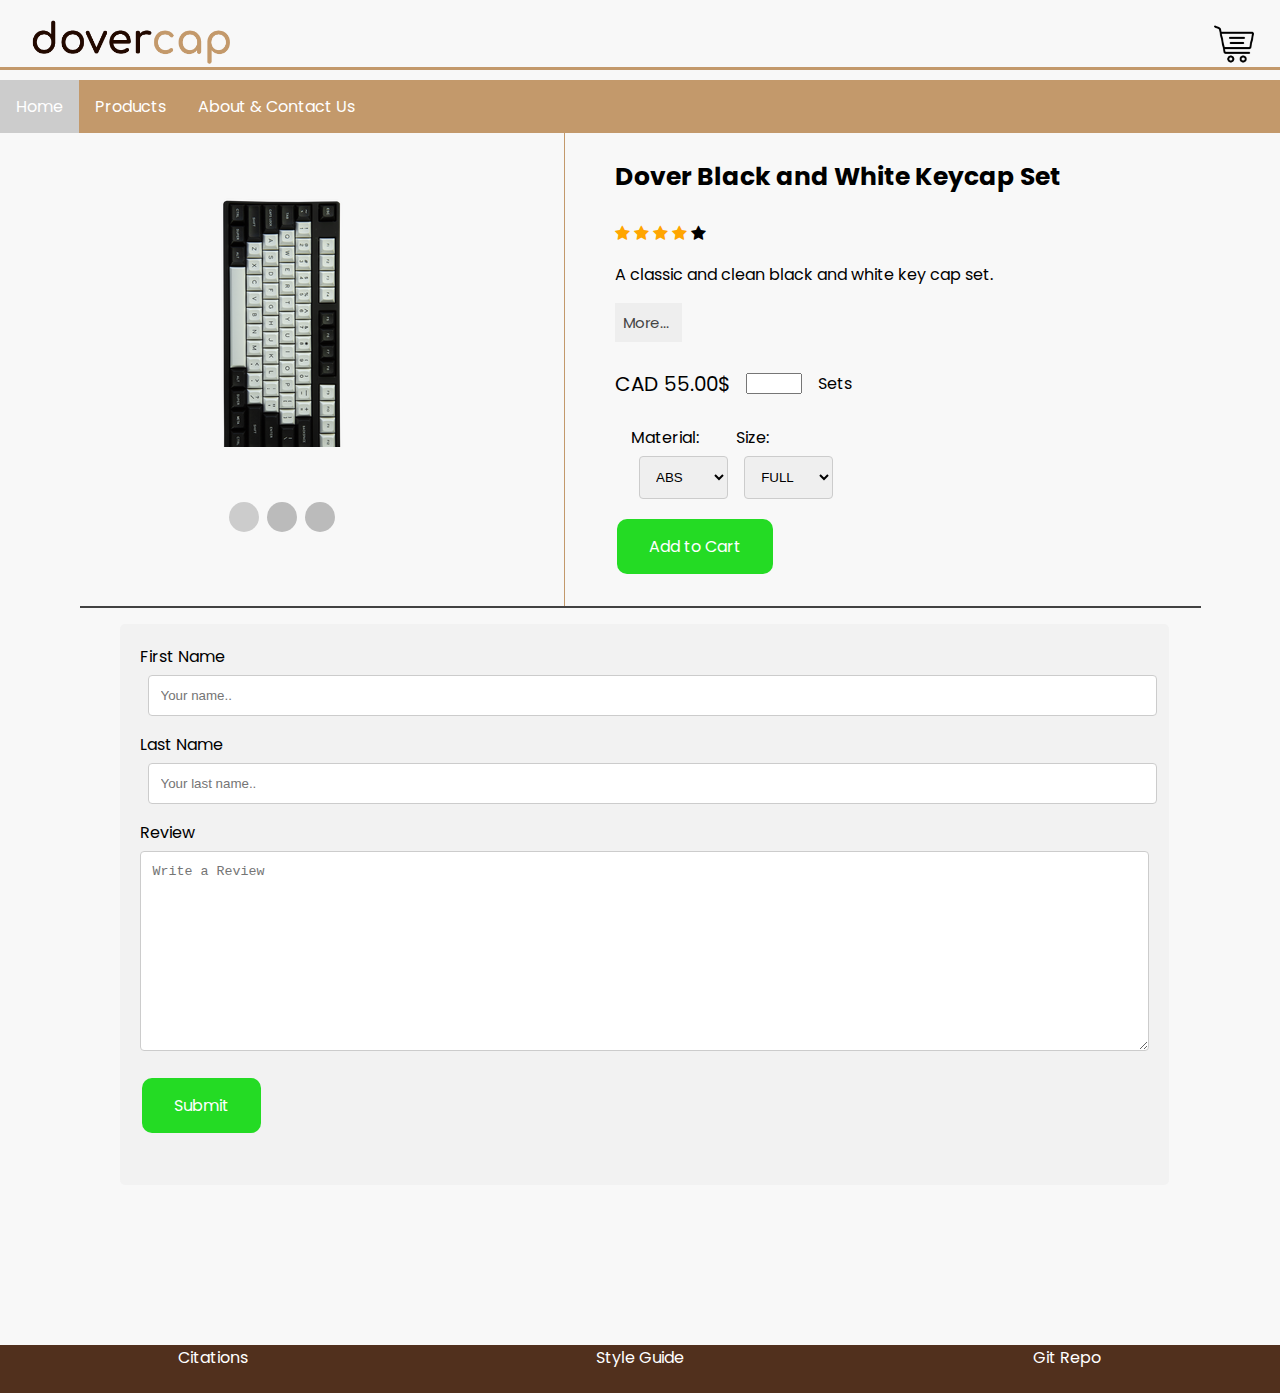
<file: website/products_2_details.html>
<!DOCTYPE html>
<html lang="en"></html>
<html>
  <meta name="viewport" content="width=device-width, initial-scale=1" />
  <link rel="preconnect" href="https://fonts.gstatic.com" />
  <link
    href="https://fonts.googleapis.com/css2?family=Poppins:wght@300&display=swap"
    rel="stylesheet"
  />
  <link rel="preconnect" href="https://fonts.gstatic.com" />
  <link
    rel="stylesheet"
    href="https://cdnjs.cloudflare.com/ajax/libs/font-awesome/4.7.0/css/font-awesome.min.css"
  />
  <link
    href="https://fonts.googleapis.com/css2?family=Comfortaa:wght@300;400;500;600;700&display=swap"
    rel="stylesheet"
  />
  <link
    rel="stylesheet"
    href="https://cdnjs.cloudflare.com/ajax/libs/font-awesome/4.7.0/css/font-awesome.min.css"
  />
  <meta charset="utf-8" />
  <title>DoverCaps - Dover Keycap Set</title>

  <link href="css/main.css" rel="stylesheet" />
  <link href="css/media.css" rel="stylesheet" />
  <link href="scripts/scripts.js" rel="scripts" />

  <body>
    <div id="header">
      <div class="nav-brand">
        <a class="logo" href="index.html">
          <img src="img/name.png" alt="logo" width="200px" height="50px" />
        </a>

        <a class="logo shopping-cart" href="shopping_cart.html">
          <img
            src="img/shopping-cart.png"
            alt="shopping-cart-icon"
            width="40px"
            height="40px"
          />
        </a>
      </div>
    </div>

    <main>
      <nav>
        <topnav>
          <!--https://www.w3schools.com/howto/howto_js_topnav_responsive.asp-->
          <div class="topnav" id="myTopnav">
            <a href="index.html" class="active">Home</a>
            <a href="products.html">Products</a>
            <a href="about.html">About & Contact Us</a>
            <a href="javascript:void(0);" class="icon" onclick="myFunction()">
              <i class="fa fa-bars"></i>
            </a>
          </div>
        </topnav>
        <script>
          function myFunction() {
            var x = document.getElementById("myTopnav");
            if (x.className === "topnav") {
              x.className += " responsive";
            } else {
              x.className = "topnav";
            }
          }
        </script>
      </nav>
      <div class="product-flexbox-container">
        <div class="product-flexbox-container-1">
          <div class="mySlides fade">
            <a class="product_image zoom"
              ><img src="img/product_image_blackandwhite.png" alt="1976"
            /></a>
          </div>

          <div class="mySlides fade">
            <a class="product_image zoom"
              ><img src="img/product_image_blackandwhite_2.png" alt="1976"
            /></a>
          </div>

          <div class="mySlides fade">
            <a class="product_image zoom"
              ><img src="img/product_image_blackandwhite_3.jpg" alt="1976"
            /></a>
          </div>

          <div style="text-align: center">
            <span class="dot" onclick="currentSlide(1)"></span>
            <span class="dot" onclick="currentSlide(2)"></span>
            <span class="dot" onclick="currentSlide(3)"></span>
          </div>

          <script src="scripts/script.js"></script>
        </div>

        <div class="product-flexbox-container-2">
          <h3>Dover Black and White Keycap Set</h3>
          <span class="fa fa-star checked"></span>
          <span class="fa fa-star checked"></span>
          <span class="fa fa-star checked"></span>
          <span class="fa fa-star checked"></span>
          <span class="fa fa-star"></span>
          <p>A classic and clean black and white key cap set.</p>
          <button type="button button-standard" class="collapsible">
            More...
          </button>
          <div class="more-content">
            <p>This product was originally developed by us!</p>
          </div>

          <script>
            var coll = document.getElementsByClassName("collapsible");
            var i;

            for (i = 0; i < coll.length; i++) {
              coll[i].addEventListener("click", function () {
                this.classList.toggle("active");
                var content = this.nextElementSibling;
                if (content.style.display === "block") {
                  content.style.display = "none";
                } else {
                  content.style.display = "block";
                }
              });
            }
          </script>

          <div class="product-flexbox-container-4">
            <h4>CAD 55.00$</h4>
            <input
              class="sets"
              type="number"
              id="quantity"
              name="quantity"
              min="1"
              max="20"
            />
            <label class="sets" for="quantity"> Sets </label>
          </div>

          <div class="product-flexbox-container-3">
            <div class="product-flexbox-container-sm">
              <label for="type">Material:</label>
              <select name="type" id="type">
                <option value="abs">ABS</option>
                <option value="pbt">PBT</option>
                <option value="pom">POM</option>
              </select>
            </div>

            <div class="product-flexbox-container-sm">
              <label for="size">Size:</label>

              <select name="Size" id="size">
                <option value="full">FULL</option>
                <option value="tkl">Ten-Keyless</option>
                <option value="60">60%</option>
              </select>
            </div>
          </div>

          <div class="popup button button-confirm" onclick="myFunction()">
            Add to Cart
            <span class="popuptext" id="myPopup">Added to Cart!</span>
          </div>
          <script>
            // When the user clicks on <div>, open the popup
            function myFunction() {
              var popup = document.getElementById("myPopup");
              popup.classList.toggle("show");
            }
          </script>
        </div>
        <section id="review" class="element about-element">
          <ul>
            <li>
              <div class="container">
                <form>
                  <label for="fname">First Name</label>
                  <input
                    type="text"
                    id="fname"
                    name="firstname"
                    placeholder="Your name.."
                  />

                  <label for="lname">Last Name</label>
                  <input
                    type="text"
                    id="lname"
                    name="lastname"
                    placeholder="Your last name.."
                  />

                  <label for="message">Review</label>
                  <textarea
                    id="message"
                    name="subject"
                    placeholder="Write a Review"
                    style="height: 200px"
                  ></textarea>

                  <div
                    class="popup button button-confirm"
                    onclick="myFunction()"
                  >
                    Submit
                    <span class="popuptext" id="myPopupthx">Submitted!</span>
                  </div>
                  <script>
                    // When the user clicks on <div>, open the popup
                    function myFunction() {
                      var popup = document.getElementById("myPopupthx");
                      popup.classList.toggle("show");
                    }
                  </script>
                </form>
              </div>
            </li>
          </ul>
        </section>
      </div>
    </main>
  </body>

  <footer>
    <a class="footer-link" href="citation.html">Citations</a>
    <a
      class="footer-link"
      href="http://www.sfu.ca/~hya76/IAT339-P02-Dovercap/styleguide/"
      >Style Guide</a
    >
    <a
      class="footer-link"
      href="https://github.com/zack871024/IAT339-P02-Company.git"
      >Git Repo</a
    >
  </footer>
</html>
</file>
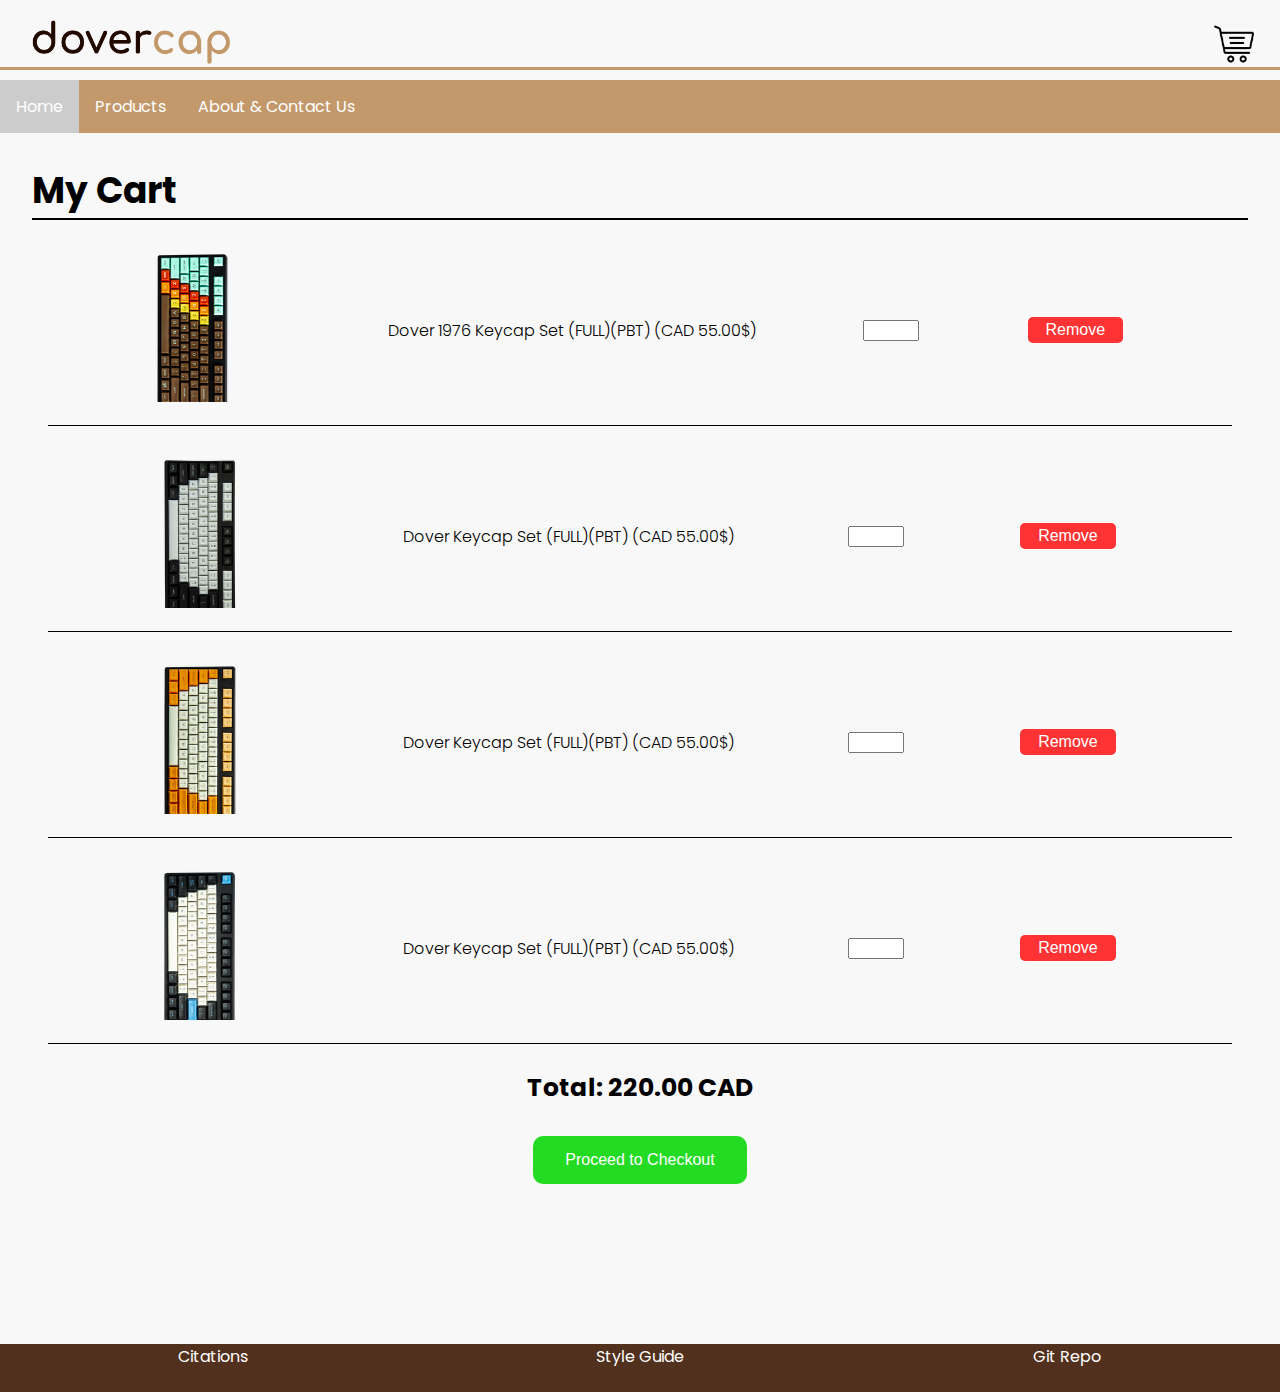
<file: website/shopping_cart.html>
<!DOCTYPE html>
<html lang="en">

</html>
<html>
<meta name="viewport" content="width=device-width, initial-scale=1" />
<link rel="preconnect" href="https://fonts.gstatic.com" />
<link href="https://fonts.googleapis.com/css2?family=Poppins:wght@300&display=swap" rel="stylesheet" />
<link rel="preconnect" href="https://fonts.gstatic.com" />
<link href="https://fonts.googleapis.com/css2?family=Comfortaa:wght@300;400;500;600;700&display=swap" rel="stylesheet" />
<link rel="stylesheet" href="https://cdnjs.cloudflare.com/ajax/libs/font-awesome/4.7.0/css/font-awesome.min.css" />
<meta charset="utf-8" />
<title>DoverCaps - My Cart</title>

<link href="css/main.css" rel="stylesheet" />
<link href="css/media.css" rel="stylesheet" />

<body>
    <div id="header">
        <div class="nav-brand">
            <a class="logo" href="index.html">
                <img src="img/name.png" alt="logo" width="200px" height="50px" />
            </a>

            <a class="logo shopping-cart" href="shopping_cart.html">
                <img src="img/shopping-cart.png" alt="shopping-cart-icon" width="40px" height="40px" />
            </a>
        </div>
    </div>

    <main>
        <nav>
            <topnav>
                <!--https://www.w3schools.com/howto/howto_js_topnav_responsive.asp-->
                <div class="topnav" id="myTopnav">
                    <a href="index.html" class="active">Home</a>
                    <a href="products.html">Products</a>
                    <a href="about.html">About & Contact Us</a>
                    <a href="javascript:void(0);" class="icon" onclick="myFunction()">
                        <i class="fa fa-bars"></i>
                    </a>
                </div>
            </topnav>
            <script>
                function myFunction() {
                    var x = document.getElementById("myTopnav");
                    if (x.className === "topnav") {
                        x.className += " responsive";
                    } else {
                        x.className = "topnav";
                    }
                }
            </script>
        </nav>

        <h2 class="page-title">My Cart</h2>

        <div class="cart-flexbox-container">
            <a class="product_image cart-flexbox-item-1" href="#"><img src="img/product_image_1976.png" alt="1976" style="width: 60%" />
            </a>
            <h5 class="cart-flexbox-item-2">
                Dover 1976 Keycap Set (FULL)(PBT) (CAD 55.00$)
            </h5>
            <input class="cart-flexbox-item-3" type="number" id="quantity" name="quantity" min="1" max="20" />
            <input class="cart-flexbox-item-4 button-sm button-danger" type="button" value="Remove" />
        </div>

        <div class="cart-flexbox-container">
            <a class="product_image cart-flexbox-item-1" href="#"><img src="img/product_image_blackandwhite.png" alt="blackandwhite" style="width: 60%" />
            </a>
            <h5 class="cart-flexbox-item-2">
                Dover Keycap Set (FULL)(PBT) (CAD 55.00$)
            </h5>
            <input class="cart-flexbox-item-3" type="number" id="quantity" name="quantity" min="1" max="20" />
            <input class="cart-flexbox-item-4 button-sm button-danger" type="button" value="Remove" />
        </div>

        <div class="cart-flexbox-container">
            <a class="product_image cart-flexbox-item-1" href="#"><img src="img/product_image_creamsicle.png" alt="creamsicle" style="width: 60%" /></a>
            <h5 class="cart-flexbox-item-2">
                Dover Keycap Set (FULL)(PBT) (CAD 55.00$)
            </h5>
            <input class="cart-flexbox-item-3" type="number" id="quantity" name="quantity" min="1" max="20" />
            <input class="cart-flexbox-item-4 button-sm button-danger" type="button" value="Remove" />
        </div>

        <div class="cart-flexbox-container">
            <a class="product_image cart-flexbox-item-1" href="#"><img src="img/product_image_eve.png" alt="eve" style="width: 60%" /></a>
            <h5 class="cart-flexbox-item-2">
                Dover Keycap Set (FULL)(PBT) (CAD 55.00$)
            </h5>
            <input class="cart-flexbox-item-3" type="number" id="quantity" name="quantity" min="1" max="20" />
            <input class="cart-flexbox-item-4 button-sm button-danger" type="button" value="Remove" />
        </div>

        <div class="cart-flexbox-container-2">
            <h3 class="cart-flexbox-item-5">Total: 220.00 CAD</h3>
            <button class="button-confirm button" onclick="openForm()">
            Proceed to Checkout
          </button>
        </div>

        <div class="form-popup" id="myForm">
            <form action="/action_page.php" class="form-container">
                <div class="payment-flexbox-container">
                    <h3>Payment Form</h3>

                    <div class="payment-flexbox-container-1">
                        <label class="payment-flexbox-item payment-flexbox-item-1" for="fname">First Name:</label
                >
                <label
                  class="payment-flexbox-item payment-flexbox-item-3"
                  for="lname"
                  >Last Name:</label
                >
                <input
                  class="payment-flexbox-item payment-flexbox-item-2"
                  type="text"
                  id="fname"
                  name="fname"
                />
                <input
                  class="payment-flexbox-item payment-flexbox-item-4"
                  type="text"
                  id="lname"
                  name="lname"
                />
              </div>

              <div class="payment-flexbox-container-3">
                <label class="cardnumber-label" for="cardnumber">Card #:</label>
                        <input class="cardnumber" type="text" id="cardnumber" name="cardnumber" />
                        <label class="cvv-label" for="cvv"> CVV:</label>
                        <input class="cvv" type="text" id="cvv" name="cvv" />
                    </div>

                    <div class="payment-flexbox-container-4">
                        <label class="payment-flexbox-item expirydate-label" for="expirydate">Expiry Date:
                </label>
                        <input class="payment-flexbox-item expirydate" type="month" id="expirydate" name="expirydate" />
                        <label class="payment-flexbox-item postalcode-label" for="postalcode">Postal Code:</label
                >
                <input
                  class="payment-flexbox-item postalcode"
                  type="text"
                  id="postalcode"
                  name="postalcode"
                />
              </div>

              <div class="payment-flexbox-container-5">
                <h3 class="payment-flexbox-item">Total : 220.00 CAD</h3>
                <div
                  class="payment-flexbox-item payment-flexbox-item-blank"
                ></div>
              </div>

              <div class="payment-flexbox-container-6">
                <!-- <input class="button-confirm button" type="button" value="Continue" onclick="closeForm()"> -->
                <a
                  class="button-confirm button"
                  type="button"
                  value="Continue"
                  href="thankyou.html"
                  >Continue</a
                >
                <input
                  class="button-warning button"
                  type="button"
                  value="Cancel"
                  onclick="closeForm()"
                />
              </div>
            </div>
          </form>
        </div>
      </main>
    </body>

    <footer>
      <a class="footer-link" href="citation.html">Citations</a>
      <a class="footer-link" href="http://www.sfu.ca/~hya76/IAT339-P02-Dovercap/styleguide/">Style Guide</a>
      <a class="footer-link" href="https://github.com/zack871024/IAT339-P02-Company.git">Git Repo</a>
  </footer>

    <script>
      function openForm() {
        document.getElementById("myForm").style.display = "block";
      }

      function closeForm() {
        document.getElementById("myForm").style.display = "none";
      }
    </script>
  </html>
</html>
</file>
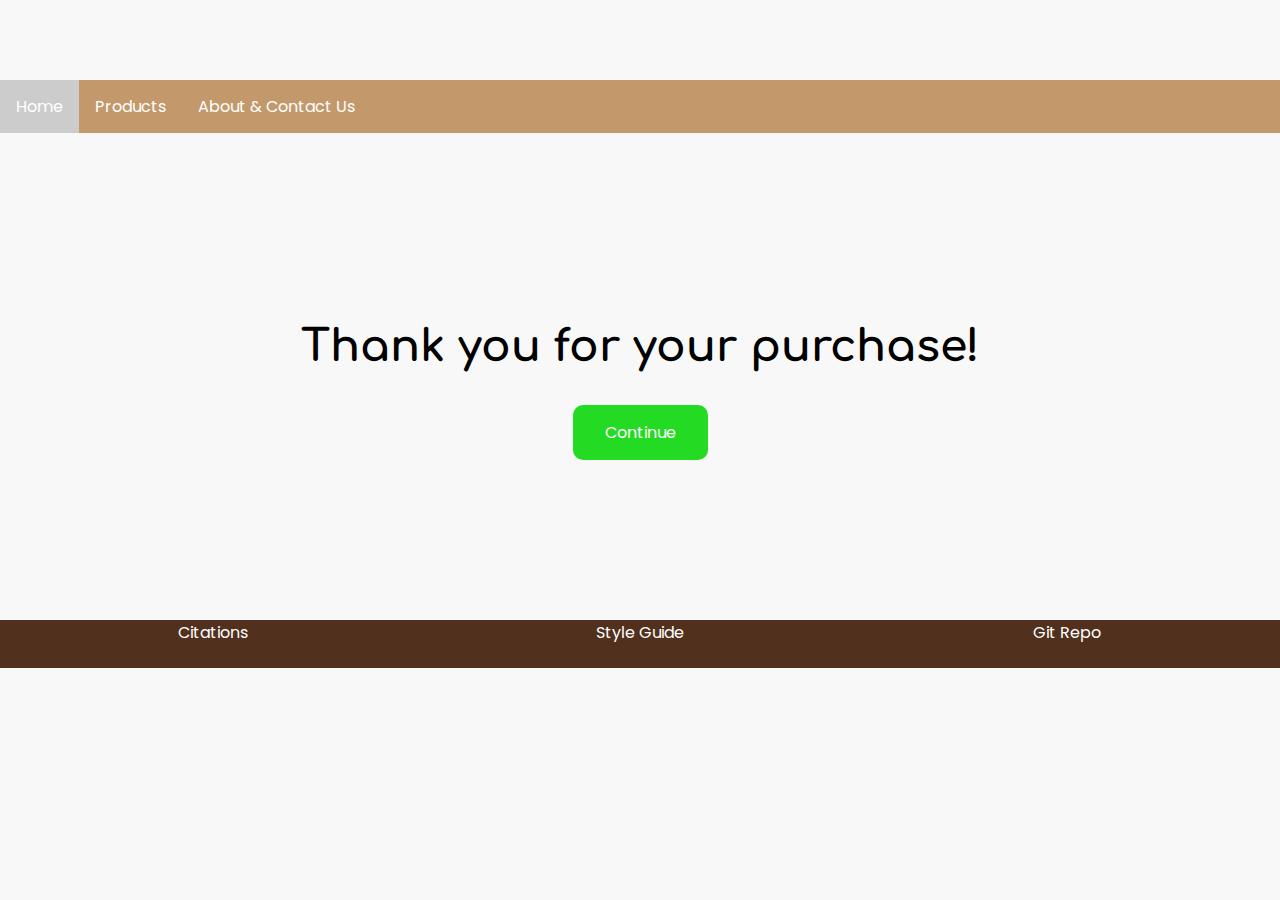
<file: website/thankyou.html>
<!DOCTYPE html>
<html lang="en">
<meta name="viewport" content="width=device-width, initial-scale=1" />
<link rel="preconnect" href="https://fonts.gstatic.com">
<link href="https://fonts.googleapis.com/css2?family=Poppins:wght@300&display=swap" rel="stylesheet">
<link rel="preconnect" href="https://fonts.gstatic.com">
<link href="https://fonts.googleapis.com/css2?family=Comfortaa:wght@300;400;500;600;700&display=swap" rel="stylesheet">
<link rel="stylesheet" href="https://cdnjs.cloudflare.com/ajax/libs/font-awesome/4.7.0/css/font-awesome.min.css" />
<meta charset="utf-8">
<title>DoverCaps - Thank You!</title>

<link href="css/main.css" rel="stylesheet">
<link href="css/media.css" rel="stylesheet">

<main>
    <topnav>
        <nav>
            <topnav>
                <!--https://www.w3schools.com/howto/howto_js_topnav_responsive.asp-->
                <div class="topnav" id="myTopnav">
                    <a href="index.html" class="active">Home</a>
                    <a href="products.html">Products</a>
                    <a href="about.html">About & Contact Us</a>
                    <a href="javascript:void(0);" class="icon" onclick="myFunction()">
                        <i class="fa fa-bars"></i>
                    </a>
                </div>
            </topnav>
            <script>
                function myFunction() {
                    var x = document.getElementById("myTopnav");
                    if (x.className === "topnav") {
                        x.className += " responsive";
                    } else {
                        x.className = "topnav";
                    }
                }
            </script>
            <section class="thanks-flexbox">
                <h1>Thank you for your purchase!</h4>
                    <a class="button-confirm button" type="button" value="Continue" href='index.html'>Continue</a>
            </section>

</main>


</body>

<footer>
    <a class="footer-link" href="citation.html">Citations</a>
    <a class="footer-link" href="http://www.sfu.ca/~hya76/IAT339-P02-Dovercap/styleguide/">Style Guide</a>
    <a class="footer-link" href="https://github.com/zack871024/IAT339-P02-Company.git">Git Repo</a>
</footer>

</html>
</file>
<file: website/css/main.css>
/*
  STYLE GUIDE STYLING 
  Default styling for the style guide 
*/


/*https://www.youtube.com/watch?v=RSIclWvNTdQ&ab_channel=Academind*/

*,
*:after,
*:before {
    -webkit-box-sizing: border-box;
    -moz-box-sizing: border-box;
    -ms-box-sizing: border-box;
    box-sizing: border-box;
}

html,
body {
    max-width: 100%;
    background-color: rgb(248, 248, 248);
    margin: auto;
    overflow-x: hidden;
}

body {
    font-family: "Poppins", sans-serif;
    margin: auto;
}


/* TOP NAV */

.topnav {
    overflow: hidden;
    background-color: #333;
}

.topnav a {
    float: left;
    display: block;
    font-size: 16px;
    color: white;
    text-align: center;
    text-decoration: none;
    padding: 14px 16px;
    font-family: "Poppins", sans-serif;
}

.topnav a:hover,
.dropdown:hover {
    background-color: #51301d;
}

.topnav .icon {
    display: none;
}

#header {
    position: absolute;
    width: 100%;
    height: 70px;
    margin-left: 0;
    padding: 0;
    margin-bottom: auto;
    border-bottom: 3px solid #c3996b;
}

#header img {
    margin-top: 1rem;
    margin-left: 15%;
}


/* Banner */


/* Slideshow container */

.slideshow-container {
    max-width: 100%;
    position: relative;
    margin: auto;
}


/* Hide the images by default */

.banner-image {
    max-width: 100%;
}

.dot {
    cursor: pointer;
    height: 15px;
    width: 15px;
    margin: 0 2px;
    background-color: #bbb;
    border-radius: 50%;
    display: inline-block;
    transition: background-color 0.6s ease;
}

.active,
.dot:hover {
    background-color: #717171;
}


/* Fading animation */

.fade {
    -webkit-animation-name: fade;
    -webkit-animation-duration: 1.5s;
    animation-name: fade;
    animation-duration: 1.5s;
}

@-webkit-keyframes fade {
    from {
        opacity: .4
    }
    to {
        opacity: 1
    }
}

@keyframes fade {
    from {
        opacity: .4
    }
    to {
        opacity: 1
    }
}


/* Next & previous buttons */

.prev,
.next {
    cursor: pointer;
    position: absolute;
    top: 50%;
    width: auto;
    margin-top: -22px;
    padding: 16px;
    color: white;
    font-weight: bold;
    font-size: 18px;
    transition: 0.6s ease;
    border-radius: 0 3px 3px 0;
    user-select: none;
}


/* Position the "next button" to the right */

.next {
    right: 0;
    border-radius: 3px 0 0 3px;
}


/* On hover, add a black background color with a little bit see-through */

.prev:hover,
.next:hover {
    background-color: rgba(0, 0, 0, 0.8);
}


/* Banner End */

footer {
    display: flex;
    background-color: #51301d;
    position: relative;
    bottom: 0;
    width: 100%;
    margin-top: 10vw;
    height: 3rem;
}

body {
    position: relative;
    margin: auto;
}

.about-element ul {
    list-style: none;
    margin-right: 2rem;
}

.head-list {
    margin: 0;
    padding: 0;
    list-style: none;
    display: flex;
    flex-direction: row;
    justify-content: left;
    align-items: center;
    height: 100%;
}

.head-list img {
    width: 24em;
    margin-left: 2rem;
}

.element {
    padding-bottom: 1rem;
    border-top-width: 0.13rem;
    border-top-style: solid;
    border-top-color: rgb(66, 66, 66);
}

nav {
    grid-area: sidebar;
    padding: 0;
}

nav a:hover,
nav a:focus {
    text-decoration: none;
}

.topnav {
    width: 100%;
    justify-content: center;
    overflow: auto;
    margin-top: 5em;
    background-color: #c3996b;
}

.dropdown {
    text-align: center;
    justify-content: center;
    align-items: center;
    width: 100%;
    float: left;
    overflow: hidden;
}


/* Dropdown button */

.dropdown .dropbtn {
    width: 100%;
    font-size: 16px;
    border: none;
    outline: none;
    color: white;
    padding: 14px 16px;
    background-color: inherit;
    font-family: inherit;
    /* Important for vertical align on mobile phones */
    margin: 0;
    /* Important for vertical align on mobile phones */
    overflow: hidden;
}

.topnav a:hover,
.dropdown:hover .dropbtn {
    background-color: #51301d;
}

.dropdown-content {
    width: 100%;
    display: none;
    position: absolute;
    background-color: #f9f9f9;
    overflow: hidden;
    z-index: 1;
}

.dropdown-content a {
    float: none;
    color: black;
    padding: 12px 16px;
    justify-content: center;
    text-decoration: none;
    display: block;
    text-align: left;
}

.dropdown-content a:hover {
    background-color: #ddd;
}

.dropdown:hover .dropdown-content {
    display: block;
}

code {
    background-color: #eee;
    padding: 0.5rem;
    display: block;
}

main {}

main img {
    width: 100%;
    height: auto;
    max-width: 20vw;
}


/* 
  INTERACTIVE ELEMENTS -------------------
*/

.color-item {
    width: 100%;
    font-size: 32px;
    padding-left: 2rem;
    padding: 2rem;
}

.color-list {
    display: flex;
    flex-direction: column;
    color: white;
    justify-content: center;
    align-items: flex-start;
}

.color-1 {
    background-color: #51301d;
}

.color-1:hover {
    background-color: #25170e;
}

.color-2 {
    background-color: #c3996b;
}

.color-2:hover {
    background-color: #917150;
}

.color-3 {
    background-color: #3c3738;
}

.color-3:hover {
    background-color: #161415;
}

.color-4 {
    background-color: #e0e0e0;
}

.color-4:hover {
    background-color: #868686;
}


/* Styling for the navigation button */

.button-nav {
    display: inline-block;
    padding: 0.5rem;
    color: rgb(0, 0, 0);
    text-decoration: none;
    transition-property: background-color;
    transition-duration: 0.5s;
    border-bottom-width: 0.1rem;
    border-bottom-style: solid;
    border-bottom-color: rgb(66, 66, 66);
}

.example-button-nav {
    display: inline-block;
    padding: 0.5rem;
    color: rgb(0, 0, 0);
    text-decoration: none;
    transition-property: background-color;
    transition-duration: 0.5s;
    border-bottom-width: 0.15rem;
    border-bottom-style: solid;
    border-bottom-color: black;
}


/* .button-nav:hover,
.button-nav:focus {
    background-color: rgb(200, 200, 200);
} */


/* 
  TEXT ELEMENTS -------------------
*/

.typography {
    display: grid;
    grid-template-columns: 1fr 1fr 1fr;
    grid-auto-rows: minmax(150px, auto);
    grid-gap: 20px;
}

.grid-item-1 {
    grid-column: span 2;
}

.grid-item-2 {
    grid-column: span 2;
}

.grid-item-3 {
    grid-column: span 2;
}

.grid-item-4 {
    grid-column: span 2;
}

.grid-item-5 {
    grid-column: span 2;
}

.grid-item-6 {
    grid-column: span 1;
}

.grid-item-7 {
    grid-column: span 1;
}

.grid-item-8 {
    grid-column: span 1;
}

.grid-item-9 {
    grid-column: span 1;
}

.grid-item-10 {
    grid-column: span 1;
}

.grid-item-11 {
    grid-column: span 1;
}

.grid-item-12 {
    grid-column: span 2;
    align-self: end;
    margin-left: 2rem;
    margin-top: 1rem;
}

.main h3 {
    padding-left: 1rem;
}

.main h4 {
    padding-left: 2rem;
}

.typography h1,
.typography h2,
.typography h3,
.typography h4,
.typography h5 {
    margin: 0;
    padding-left: 2rem;
    padding-top: 2rem;
}

body p {
    width: 90%;
    font-size: 1rem;
}

body h1 {
    font-family: "Comfortaa", cursive;
    font-weight: 700;
    font-size: 44px;
}

body h2 {
    font-family: "Poppins", sans-serif;
    font-weight: 700;
    font-size: 36px;
    margin-left: 2rem;
    margin-right: 2rem;
}

body h3 {
    font-family: "Poppins", sans-serif;
    font-weight: 700;
    font-size: 25px;
}

body h4 {
    font-family: "Poppins", sans-serif;
    font-weight: 400;
    font-size: 20px;
}

body h5 {
    font-family: "Poppins", sans-serif;
    font-weight: 300;
    font-size: 16px;
}

.paragraph {
    display: flex;
    flex-wrap: wrap;
    flex-direction: row;
    justify-content: space-between;
    align-items: center;
    padding-left: 2rem;
}

.number-list {
    padding-right: 3rem;
    display: flex;
    flex-wrap: wrap;
    flex-direction: row;
    justify-content: space-around;
    align-items: flex-start;
    margin-bottom: 3rem;
    font-size: 25px;
}

.number-list code {
    align-content: flex-end;
    margin-top: 0.5rem;
}

.text-link {
    display: flex;
    flex-direction: column;
    justify-content: space-evenly;
    padding-left: 2rem;
    padding-bottom: 1rem;
    margin-bottom: 1rem;
}

.text-link a {
    text-decoration: none;
}

.text-link a:hover {
    color: #c3996b;
}

.example-nav {
    display: flex;
    flex-direction: row;
    flex-wrap: wrap;
    margin-left: 2rem;
    margin-bottom: 3rem;
    justify-content: space-evenly;
}

.example-nav code {
    margin-top: 1rem;
    align-self: flex-end;
}

.example-nav a {
    margin-top: 1rem;
    padding: 16px;
    text-decoration: none;
    font-size: 1rem;
    color: black;
    display: block;
}

.example-nav a:hover:not(.active) {
    background-color: #555;
    color: #f1f1f1;
}

.example-nav a.active {
    background-color: #4caf50;
    color: white;
}

.button {
    border-radius: 10px;
    border: none;
    color: white;
    padding: 15px 32px;
    text-align: center;
    text-decoration: none;
    display: inline-block;
    font-size: 16px;
    margin: 4px 2px;
    cursor: pointer;
    margin-bottom: 2rem;
    transition-duration: 0.4s;
}

.button-sm {
    border-radius: 5px;
    border: none;
    color: white;
    padding: 4px 18px;
    text-align: center;
    text-decoration: none;
    display: inline-block;
    font-size: 16px;
    margin: 4px 2px;
    cursor: pointer;
    margin-bottom: 1rem;
    transition-duration: 0.4s;
}

.button:hover {
    background-color: rgb(177, 177, 177);
    color: white;
}

.button-sm:hover {
    background-color: grey;
    color: white;
}

.button-standard {
    background-color: rgb(143, 143, 143);
}

.button-warning {
    background-color: rgb(255, 175, 27);
}

.button-confirm {
    background-color: rgb(36, 219, 36);
}

.button-confirm:hover {
    background-color: rgb(21, 131, 21);
}

.button-danger {
    background-color: rgb(255, 51, 51);
}

.button-element {
    margin-left: 4rem;
}


/* Collapsible */

.collapsible {
    background-color: #eee;
    color: #444;
    cursor: pointer;
    padding: 8px;
    width: 15%;
    border: none;
    text-align: left;
    outline: none;
    font-size: 15px;
    font-family: "Poppins", sans-serif;
}

.active,
.collapsible:hover {
    background-color: #ccc;
}

.more-content {
    padding: 0 18px;
    display: none;
    overflow: hidden;
    background-color: #f1f1f1;
}

input[type="text"],
select {
    width: 40%;
    padding: 6px;
    margin: 8px;
    min-width: 0;
    display: inline-block;
    border: 1px solid #ccc;
    border-radius: 4px;
    box-sizing: border-box;
}

.radio-input {
    display: block;
    position: relative;
    padding-left: 35px;
    margin-bottom: 12px;
    margin-left: 2rem;
    cursor: pointer;
    -webkit-user-select: none;
    -moz-user-select: none;
    -ms-user-select: none;
    user-select: none;
}

.radio-input input {
    font-size: 32px;
    margin-bottom: 1rem;
}

.select-input {
    margin-bottom: 1rem;
    margin-left: 3rem;
}

.image-link {
    margin-bottom: 4rem;
    margin-left: 4rem;
}

.zoom {
    height: 100%;
    overflow: hidden;
}

.zoom img {
    transition: transform 0.2s;
}

.zoom:hover img {
    -ms-transform: scale(1.5);
    /* IE 9 */
    -webkit-transform: scale(1.5);
    /* Safari 3-8 */
    transform: scale(1.5);
}

.image-link code {
    margin-top: 2rem;
}


/* 
  COMBINED ELEMENTS ------------------- 
*/


/* Product listings */

.product-flexbox-container-1 .dot {
    margin-top: 3rem;
    position: relative;
    height: 30px;
    width: 30px;
}

.dot:hover {
    background-color: #C3996B;
}

.product_image {
    height: 100%;
}

#progress {
    width: 100%;
    background-color: grey;
}

#bar {
    width: 1%;
    height: 30px;
    background-color: red;
}

.product-flexbox-item {
    justify-self: right;
}

.product-flexbox-container img {
    padding-top: 4rem;
}

.product-flexbox-container h3 {
    padding-left: 0;
}

.product-flexbox-container h4 {
    padding-left: 0;
}

.product-flexbox-container {
    display: flex;
    flex-direction: row;
    flex-wrap: wrap;
    justify-content: space-evenly;
}

.product-flexbox-container-2 {
    border-left: 1px solid #c3996b;
    padding-left: 50px;
}

.product-flexbox-container-3 {
    display: flex;
    flex-direction: row;
}

.product-flexbox-container-4 {
    display: flex;
    flex-direction: row;
    justify-content: flex-start;
}

.product-flexbox-container-4 input,
label {
    height: 110%;
    align-self: center;
}

.product-flexbox-container-4 .sets {
    margin-left: 1rem;
}

.product-flexbox-container-5 {
    display: flex;
    flex-direction: row;
    justify-content: flex-end;
    margin-top: 1rem;
}

.product-flexbox-container-sm {
    margin-left: 1rem;
    margin-right: 0;
    height: 100%;
    width: 20%;
}

.payment-flexbox-container {
    display: flex;
    flex-direction: column;
    padding: 12px;
    margin: 16px;
    min-width: 0;
    background-color: #eeeeee;
    border: 1px solid #51301d;
    border-radius: 5px;
}

.payment-flexbox-container-1 {
    display: flex;
    flex-direction: row;
    justify-content: space-evenly;
    align-content: center;
    flex-wrap: wrap;
    width: 100%;
    height: 100%;
}

.payment-flexbox-container-1 .payment-flexbox-item {
    margin-left: 0;
    margin-right: 0;
    width: 45%;
}

.payment-flexbox-container-3 {
    display: flex;
    flex-direction: row;
    align-items: center;
    justify-content: space-evenly;
}

.payment-flexbox-container-3 .cardnumber-label {
    margin-left: 0;
    margin-right: 0;
    width: 12%;
}

.payment-flexbox-container-3 .cardnumber {
    margin-left: 0;
    margin-right: 0;
    width: 55%;
}

.payment-flexbox-container-3 .cvv {
    width: 10%;
}

.payment-flexbox-container-3 .cvv-label {
    width: 10%;
}

.payment-flexbox-container-4 {
    display: flex;
    flex-direction: row;
    align-items: center;
    justify-content: space-evenly;
}

.payment-flexbox-container-4 .payment-flexbox-item {
    margin-left: 0;
    margin-right: 0;
}

.payment-flexbox-container-4 .expirydate-label {
    width: 20%;
}

.payment-flexbox-container-4 .expirydate {
    width: 20%;
    height: 100%;
}

.payment-flexbox-container-4 .postalcode-label {
    width: 20%;
}

.payment-flexbox-container-4 .postalcode {
    width: 20%;
}

.payment-flexbox-container-5 {
    display: flex;
    flex-direction: row-reverse;
    justify-self: center;
}

.payment-flexbox-container-5 .payment-flexbox-item {
    align-self: flex-end;
}

.payment-flexbox-container-6 {
    display: flex;
    flex-direction: row-reverse;
}

.cart-flexbox-container {
    display: flex;
    flex-direction: row;
    justify-content: space-evenly;
    align-items: center;
    border-bottom: 1.5px solid black;
    margin-top: 2rem;
    margin-left: 3rem;
    margin-right: 3rem;
    padding-bottom: 1rem;
}

.cart-flexbox-container-2 {
    display: flex;
    flex-direction: column;
    justify-content: flex-end;
    align-items: center;
    margin-right: auto;
}

.cart-flexbox-item-4 {
    align-self: center;
    margin-top: 1rem;
}


/*
POTENTIAL IMAGERIES---------------------
*/

.image-flexbox-container {
    display: flex;
    flex-direction: row;
    align-content: space-around;
}

.image-flexbox-container-sm {
    display: flex;
    flex-direction: column;
    width: 75%;
    height: 100%;
    margin-left: 2rem;
}

.image-flexbox-container-md {
    width: 25%;
    height: 100%;
}


/* TEMPLATE EXTRAS */

.product-listing-container-sm img {
    align-self: center;
    width: 10rem;
    height: 80%;
}

.product-listing-container {
    display: flex;
    flex-direction: row;
    flex-wrap: wrap;
    margin-top: 2rem;
    justify-content: center;
    align-items: center;
}

.product-listing-column-1 {
    display: flex;
    flex-direction: column;
    max-width: 30%;
    margin-right: 3rem;
    align-self: flex-start;
    justify-content: flex-start;
    flex-wrap: nowrap;
}

.product-listing-column-2 {
    display: flex;
    flex-direction: row;
    max-width: 70%;
    flex-wrap: wrap;
    justify-content: space-between;
    align-items: center;
}

.product-listing-container-sm {
    display: flex;
    margin: 3.5rem;
    flex-wrap: wrap;
    flex-direction: column;
    text-align: center;
}

.product-listing-container-sm a {
    text-decoration: none;
    color: black;
}

.product-listing-container-sm a:checked {
    text-decoration: none;
    color: rgb(73, 73, 73);
}

.product-listing-container-sm h4:hover {
    transform: scale(1.2);
}

.product-listing-container-sm h3 {
    font-size: 20px;
}

.product-listing-container-sm h3:hover {
    color: #c3996b;
}

.product-listing-container-sm h4 {
    margin-top: auto;
}

.product-filter {
    display: flex;
    flex-direction: column;
    justify-content: center;
    align-items: center;
    width: 100%;
}

.product-filter-material {
    display: flex;
    flex-direction: row;
}

.product-filter-size {
    display: flex;
    flex-direction: row;
}

.product-filter input,
label {
    font-family: "Poppins", sans-serif;
    margin-top: 0;
    padding-top: 0;
}

.product-filter-title {
    border-bottom: 1px solid rgb(65, 65, 65);
}

.page-title {
    border-bottom: 2px solid black;
}

.nav-brand {
    display: flex;
    flex-direction: row;
    justify-content: space-between;
}

.logo {
    max-width: 100%;
    height: auto;
    width: auto;
}

.shopping-cart {
    margin-top: 0.5rem;
    margin-right: 2rem;
}

.form-popup {
    display: none;
    position: fixed;
    margin: 0 auto;
    top: 50%;
    left: 50%;
    transform: translate(-50%, -50%);
    -webkit-animation: fadeIn 0.2s;
    animation: fadeIn 0.2s;
}


/*Contact Form CSS */


/* Style inputs with type="text", select elements and textareas */

input[type="text"],
select,
textarea {
    width: 100%;
    /* Full width */
    padding: 12px;
    /* Some padding */
    border: 1px solid #ccc;
    /* Gray border */
    border-radius: 4px;
    /* Rounded borders */
    box-sizing: border-box;
    /* Make sure that padding and width stays in place */
    margin-top: 6px;
    /* Add a top margin */
    margin-bottom: 16px;
    /* Bottom margin */
    resize: vertical;
    /* Allow the user to vertically resize the textarea (not horizontally) */
    transition-duration: 0.4s;
}


/* Style the submit button with a specific background color etc */

input[type="submit"] {
    background-color: rgb(36, 219, 36);
    color: white;
    padding: 12px 20px;
    border: none;
    border-radius: 4px;
    cursor: pointer;
    transition-duration: 0.4s;
}


/* When moving the mouse over the submit button, add a darker green color */

input[type="submit"]:hover {
    background-color: grey;
}


/* Add a background color and some padding around the form */

.container {
    border-radius: 5px;
    background-color: #f2f2f2;
    padding: 20px;
}


/* Thank you page */

.thanks-flexbox {
    display: flex;
    flex-direction: column;
    justify-content: center;
    align-items: center;
    width: 100%;
    margin-top: 10rem;
}


/* End thank you page */


/* Rating */

.checked {
    color: orange;
}


/* End Rating */


/* Add animation (fade in the popup) */

@-webkit-keyframes fadeIn {
    from {
        opacity: 0;
    }
    to {
        opacity: 1;
    }
}

@keyframes fadeIn {
    from {
        opacity: 0;
    }
    to {
        opacity: 1;
    }
}


/* Popup container */

.popup {
    position: relative;
    display: inline-block;
    cursor: pointer;
    -webkit-user-select: none;
    -moz-user-select: none;
    -ms-user-select: none;
    user-select: none;
}


/* The actual popup */

.popup .popuptext {
    visibility: hidden;
    width: 160px;
    background-color: #555;
    color: #fff;
    text-align: center;
    border-radius: 6px;
    padding: 8px 0;
    position: absolute;
    z-index: 1;
    bottom: 125%;
    left: 50%;
    margin-left: -80px;
}


/* Toggle this class - hide and show the popup */

.popup .show {
    visibility: visible;
    -webkit-animation: fadeIn 1s;
    animation: fadeIn 1s;
}


/* Citation */

.citation-content {
    display: flex;
    margin: auto 10rem;
    flex-direction: column;
    flex-wrap: wrap;
    font-size: 6vw;
    width: 50%;
    height: 50%;
}


/* Footer Links */

.footer-link {
    width: 100%;
    display: block;
    color: white;
    text-decoration: none;
    margin-left: 2rem;
    margin-right: 2rem;
    text-align: center;
    text-justify: auto;
}

.footer-link:hover {
    background-color: #C3996B;
}
</file>
<file: website/css/media.css>
@media (max-width: 800px) {
    body {
        display: flex;
        flex-direction: column;
    }
    main {
        padding-left: 0;
        padding-right: 0;
    }
    .head-list {
        justify-content: center;
    }
    .topnav a:not(:first-child) {
        display: none;
    }
    .topnav a.icon {
        float: right;
        display: block;
    }
    .logo {
        max-width: 100%;
        height: auto;
        width: auto;
    }
    .collapsible {
        width: 20%;
    }
}

@media (max-width: 1000px) {
    .product-listing-column-1 {
        display: flex;
        max-width: 100%;
        justify-content: center;
    }
    .product-listing-container {
        margin-top: 0;
        padding-top: 0;
        justify-content: space-evenly;
    }
    .product-listing-column-2 {
        display: flex;
        max-width: 100%;
        justify-content: center;
    }
}

@media (min-width: 800px) {
    body {
        display: flex;
        flex-direction: column;
    }
    main {
        padding-left: 0;
        padding-right: 0;
    }
    .product-listing-column-1 {
        margin-left: 2rem;
    }
    .head-list {
        justify-content: center;
    }
}

@media screen and (max-width: 800px) {
    .topnav.responsive {
        position: relative;
    }
    .topnav.responsive .icon {
        position: absolute;
        right: 0;
        top: 0;
    }
    .topnav.responsive a {
        float: none;
        display: block;
        text-align: left;
    }
}
</file>
<file: css/main.css>
/*
  STYLE GUIDE STYLING 
  Default styling for the style guide 
*/

/*https://www.youtube.com/watch?v=RSIclWvNTdQ&ab_channel=Academind*/

html,
body {
  max-width: 100%;
  background-color: rgb(248, 248, 248);
  /* overflow-x: hidden; */
}

#header {
  position: absolute;
  width: 100%;
  height: 70px;
  margin-left: 0;
  padding: 0;
  margin-bottom: auto;
  border-bottom: 3px solid #c3996b;
  margin-right: 1rem;
}

#header img {
  margin-top: 1rem;
  margin-left: 15%;
}

footer {
  background-color: #51301d;
  position: fixed;
  bottom: 0;
  width: 10000rem;
  height: 3rem;
}

body {
  margin-right: 10%;
  display: grid;
  font-family: "Poppins", sans-serif;
}

.about-element ul {
  list-style: none;
}

.head-list {
  margin: 0;
  padding: 0;
  list-style: none;
  display: flex;
  flex-direction: row;
  justify-content: left;
  align-items: center;
  height: 100%;
}

.head-list img {
  width: 24em;
  margin-left: 2rem;
}

.element {
  padding-bottom: 1rem;
  border-top-width: 0.13rem;
  border-top-style: solid;
  border-top-color: rgb(66, 66, 66);
}

nav {
  grid-area: sidebar;
  padding: 0;
}

nav a:hover,
nav a:focus {
  text-decoration: none;
}

.sidenav {
  display: flex;
  margin: 0, -50em;
  padding: 0;
  padding-top: 1rem;
  align-content: center;
  flex-direction: column;
  width: 15rem;
  top: 10%;
  overflow: auto;
  position: sticky;
}

.sidenav a {
  margin-top: 1rem;
  padding: 16px;
  text-decoration: none;
  border-bottom: 2px solid black;
  font-size: 1.25rem;
  color: black;
  display: block;
}

.sidenav a:hover:not(.active) {
  background-color: #555;
  color: #f1f1f1;
}

.sidenav a.active {
  background-color: #4caf50;
  color: white;
}

.topnav {
  width: 100%;
  justify-content: center;
  overflow: auto;
  margin-top: 5em;
  background-color: #c3996b;
}

.topnav a {
  float: left;
  font-size: 16px;
  color: white;
  text-align: center;
  text-decoration: none;
  padding: 14px 16px;
}

.dropdown {
  text-align: center;
  justify-content: center;
  align-items: center;
  width: 100%;
  float: left;
  overflow: hidden;
}

/* Dropdown button */

.dropdown .dropbtn {
  width: 100%;
  font-size: 16px;
  border: none;
  outline: none;
  color: white;
  padding: 14px 16px;
  background-color: inherit;
  font-family: inherit;
  /* Important for vertical align on mobile phones */
  margin: 0;
  /* Important for vertical align on mobile phones */
  overflow: hidden;
}

.topnav a:hover,
.dropdown:hover .dropbtn {
  background-color: #51301d;
}

.dropdown-content {
  width: 100%;
  display: none;
  position: absolute;
  background-color: #f9f9f9;
  overflow: hidden;
  z-index: 1;
}

.dropdown-content a {
  float: none;
  color: black;
  padding: 12px 16px;
  justify-content: center;
  text-decoration: none;
  display: block;
  text-align: left;
}

.dropdown-content a:hover {
  background-color: #ddd;
}

.dropdown:hover .dropdown-content {
  display: block;
}

main {
  grid-area: main;
  padding-left: 3rem;
  padding-right: 3rem;
}

code {
  background-color: #eee;
  padding: 0.5rem;
  display: block;
}

main img {
  width: 100%;
  height: auto;
  max-width: 20vw;
}

/* 
  INTERACTIVE ELEMENTS -------------------
*/

.color-item {
  width: 100%;
  font-size: 32px;
  padding-left: 2rem;
  padding: 2rem;
}

.color-list {
  display: flex;
  flex-direction: column;
  color: white;
  justify-content: center;
  align-items: flex-start;
}

.color-1 {
  background-color: #51301d;
}

.color-1:hover {
  background-color: #25170e;
}

.color-2 {
  background-color: #c3996b;
}

.color-2:hover {
  background-color: #917150;
}

.color-3 {
  background-color: #3c3738;
}

.color-3:hover {
  background-color: #161415;
}

.color-4 {
  background-color: #e0e0e0;
}

.color-4:hover {
  background-color: #868686;
}

/* Styling for the navigation button */

.button-nav {
  display: inline-block;
  padding: 0.5rem;
  color: rgb(0, 0, 0);
  text-decoration: none;
  transition-property: background-color;
  transition-duration: 0.5s;
  border-bottom-width: 0.1rem;
  border-bottom-style: solid;
  border-bottom-color: rgb(66, 66, 66);
}

.example-button-nav {
  display: inline-block;
  padding: 0.5rem;
  color: rgb(0, 0, 0);
  text-decoration: none;
  transition-property: background-color;
  transition-duration: 0.5s;
  border-bottom-width: 0.15rem;
  border-bottom-style: solid;
  border-bottom-color: black;
}

/* .button-nav:hover,
.button-nav:focus {
    background-color: rgb(200, 200, 200);
} */

/* 
  TEXT ELEMENTS -------------------
*/

.typography {
  display: grid;
  grid-template-columns: 1fr 1fr 1fr;
  grid-auto-rows: minmanx(150px, auto);
  grid-gap: 20px;
}

.grid-item-1 {
  grid-column: span 2;
}

.grid-item-2 {
  grid-column: span 2;
}

.grid-item-3 {
  grid-column: span 2;
}

.grid-item-4 {
  grid-column: span 2;
}

.grid-item-5 {
  grid-column: span 2;
}

.grid-item-6 {
  grid-column: span 1;
}

.grid-item-7 {
  grid-column: span 1;
}

.grid-item-8 {
  grid-column: span 1;
}

.grid-item-9 {
  grid-column: span 1;
}

.grid-item-10 {
  grid-column: span 1;
}

.grid-item-11 {
  grid-column: span 1;
}

.grid-item-12 {
  grid-column: span 2;
  align-self: end;
  margin-left: 2rem;
  margin-top: 1rem;
}

.main h3 {
  padding-left: 1rem;
}

.main h4 {
  padding-left: 2rem;
}

.typography h1,
.typography h2,
.typography h3,
.typography h4,
.typography h5 {
  margin: 0;
  padding-left: 2rem;
  padding-top: 2rem;
}

body p {
  width: 90%;
  font-size: 1rem;
}

body h1 {
  font-family: "Comfortaa", cursive;
  font-weight: 700;
  font-size: 44px;
}

body h2 {
  font-family: "Poppins", sans-serif;
  font-weight: 700;
  font-size: 36px;
}

body h3 {
  font-family: "Poppins", sans-serif;
  font-weight: 700;
  font-size: 25px;
}

body h4 {
  font-family: "Poppins", sans-serif;
  font-weight: 400;
  font-size: 20px;
}

body h5 {
  font-family: "Poppins", sans-serif;
  font-weight: 300;
  font-size: 16px;
}

.paragraph {
  display: flex;
  flex-wrap: wrap;
  flex-direction: row;
  justify-content: space-between;
  align-items: center;
  padding-left: 2rem;
}

.number-list {
  padding-right: 3rem;
  display: flex;
  flex-wrap: wrap;
  flex-direction: row;
  justify-content: space-around;
  align-items: flex-start;
  margin-bottom: 3rem;
  font-size: 25px;
}

.number-list code {
  align-content: flex-end;
  margin-top: 0.5rem;
}

.text-link {
  display: flex;
  flex-direction: column;
  justify-content: space-evenly;
  padding-left: 2rem;
  padding-bottom: 1rem;
  margin-bottom: 1rem;
}

.text-link a {
  text-decoration: none;
}

.text-link a:hover {
  color: #c3996b;
}

.example-nav {
  display: flex;
  flex-direction: row;
  flex-wrap: wrap;
  margin-left: 2rem;
  margin-bottom: 3rem;
  justify-content: space-evenly;
}

.example-nav code {
  margin-top: 1rem;
  align-self: flex-end;
}

.example-nav a {
  margin-top: 1rem;
  padding: 16px;
  text-decoration: none;
  font-size: 1rem;
  color: black;
  display: block;
}

.example-nav a:hover:not(.active) {
  background-color: #555;
  color: #f1f1f1;
}

.example-nav a.active {
  background-color: #4caf50;
  color: white;
}

.button {
  border-radius: 10px;
  border: none;
  color: white;
  padding: 15px 32px;
  text-align: center;
  text-decoration: none;
  display: inline-block;
  font-size: 16px;
  margin: 4px 2px;
  cursor: pointer;
  margin-bottom: 2rem;
  transition-duration: 0.4s;
}

.button-sm {
  border-radius: 5px;
  border: none;
  color: white;
  padding: 4px 18px;
  text-align: center;
  text-decoration: none;
  display: inline-block;
  font-size: 16px;
  margin: 4px 2px;
  cursor: pointer;
  margin-bottom: 1rem;
  transition-duration: 0.4s;
}

.button:hover {
  background-color: grey;
  color: white;
}

.button-sm:hover {
  background-color: rgb(102, 0, 0);
  color: white;
}

.button-standard {
  background-color: rgb(75, 75, 75);
}

.button-warning {
  background-color: rgb(255, 175, 27);
}

.button-confirm {
  background-color: rgb(36, 219, 36);
}

.button-danger {
  background-color: rgb(255, 51, 51);
}

.button-element {
  margin-left: 4rem;
}

input[type="text"],
select {
  width: 40%;
  padding: 6px;
  margin: 8px;
  min-width: 0;
  display: inline-block;
  border: 1px solid #ccc;
  border-radius: 4px;
  box-sizing: border-box;
}

.radio-input {
  display: block;
  position: relative;
  padding-left: 35px;
  margin-bottom: 12px;
  margin-left: 2rem;
  cursor: pointer;
  -webkit-user-select: none;
  -moz-user-select: none;
  -ms-user-select: none;
  user-select: none;
}

.radio-input input {
  font-size: 32px;
  margin-bottom: 1rem;
}

.select-input {
  margin-bottom: 1rem;
  margin-left: 3rem;
}

.image-link {
  margin-bottom: 4rem;
  margin-left: 4rem;
}

.zoom {
  height: 100%;
  overflow: hidden;
}

.zoom img {
  transition: transform 0.2s;
}

.zoom:hover img {
  -ms-transform: scale(1.5);
  /* IE 9 */
  -webkit-transform: scale(1.5);
  /* Safari 3-8 */
  transform: scale(1.5);
}

.image-link code {
  margin-top: 2rem;
}

/* 
  COMBINED ELEMENTS ------------------- 
*/

.product-flexbox-container img {
  padding-top: 4rem;
  width: 80%;
}

.product-flexbox-container h3 {
  padding-left: 0;
}

.product-flexbox-container h4 {
  padding-left: 0;
}

.product-flexbox-container {
  display: flex;
  flex-direction: row;
  flex-wrap: wrap;
  justify-content: space-evenly;
}

.product-flexbox-container-2 {
  border-left: 1px solid #c3996b;
  padding-left: 50px;
}

.product-flexbox-container-3 {
  display: flex;
  flex-direction: row;
}

.product-flexbox-container-4 {
  display: flex;
  flex-direction: row;
  justify-content: flex-start;
}

.product-flexbox-container-4 input,
label {
  height: 110%;
  align-self: center;
}

.product-flexbox-container-4 .sets {
  margin-left: 1rem;
}

.product-flexbox-container-5 {
  display: flex;
  flex-direction: row;
  justify-content: flex-end;
  margin-top: 1rem;
}

.product-flexbox-container-sm {
  margin-left: 0;
  margin-right: 0;
  height: 100%;
  width: 50%;
}

.payment-flexbox-container {
  display: flex;
  flex-direction: column;
  padding: 12px;
  margin: 16px;
  min-width: 0;
  background-color: #eeeeee;
  border: 1px solid #51301d;
  border-radius: 5px;
}

.payment-flexbox-container-1 {
  display: flex;
  flex-direction: row;
  justify-content: space-evenly;
  align-content: center;
  flex-wrap: wrap;
  width: 100%;
  height: 100%;
}

.payment-flexbox-container-1 .payment-flexbox-item {
  margin-left: 0;
  margin-right: 0;
  width: 45%;
}

.payment-flexbox-container-3 {
  display: flex;
  flex-direction: row;
  align-items: center;
  justify-content: space-evenly;
}

.payment-flexbox-container-3 .cardnumber-label {
  margin-left: 0;
  margin-right: 0;
  width: 12%;
}

.payment-flexbox-container-3 .cardnumber {
  margin-left: 0;
  margin-right: 0;
  width: 55%;
}

.payment-flexbox-container-3 .cvv {
  width: 10%;
}

.payment-flexbox-container-3 .cvv-label {
  width: 10;
}

.payment-flexbox-container-4 {
  display: flex;
  flex-direction: row;
  align-items: center;
  justify-content: space-evenly;
}

.payment-flexbox-container-4 .payment-flexbox-item {
  margin-left: 0;
  margin-right: 0;
}

.payment-flexbox-container-4 .expirydate-label {
  width: 20%;
}

.payment-flexbox-container-4 .expirydate {
  width: 20%;
  height: 100%;
}

.payment-flexbox-container-4 .postalcode-label {
  width: 20%;
}

.payment-flexbox-container-4 .postalcode {
  width: 20%;
}

.payment-flexbox-container-5 {
  display: flex;
  flex-direction: row-reverse;
  justify-self: center;
}

.payment-flexbox-container-5 .payment-flexbox-item {
  align-self: flex-end;
}

.payment-flexbox-container-6 {
  display: flex;
  flex-direction: row-reverse;
}

.cart-flexbox-container {
  display: flex;
  flex-direction: row;
  justify-content: space-evenly;
  align-items: center;
  border-bottom: 1.5px solid black;
  margin-top: 2rem;
  padding-bottom: 1rem;
}

.cart-flexbox-container-2 {
  display: flex;
  flex-direction: column;
  justify-content: flex-end;
  align-items: center;
  margin-right: auto;
}

.cart-flexbox-item-4 {
  align-self: center;
  margin-top: 1rem;
}

/*
POTENTIAL IMAGERIES---------------------
*/

.image-flexbox-container {
  display: flex;
  flex-direction: row;
  align-content: space-around;
}

.image-flexbox-container-sm {
  display: flex;
  flex-direction: column;
  width: 75%;
  height: 100%;
  margin-left: 2rem;
}

.image-flexbox-container-md {
  width: 25%;
  height: 100%;
}

.image-flexbox-container-sm a img {
  max-width: 100%;
}

/* TEMPLATE EXTRAS */

.product-listing-container {
  display: flex;
  flex-direction: row;
  flex-wrap: wrap;
  margin-top: 2rem;
  justify-content: flex-start;
  align-items: center;
}

.product-listing-container-sm {
  display: flex;
  margin-top: 2rem;
  margin: 3rem;
  flex-direction: column;
  text-align: center;
}

.product-listing-container-sm a {
  text-decoration: none;
  color: black;
}

.product-listing-container-sm a:checked {
  text-decoration: none;
  color: rgb(73, 73, 73);
}

.product-listing-container-sm h4:hover {
  transform: scale(1.2);
}

.product-listing-container-sm h3 {
  font-size: 20px;
}

.product-listing-container-sm h3:hover {
  color: #c3996b;
}

.product-listing-container-sm h4 {
  margin-top: auto;
}

.product-filter {
  display: flex;
  flex-direction: column;
  justify-content: center;
  align-items: center;
  width: 100%;
}

.product-filter input,
label {
  margin-top: 0;
  padding-top: 0;
}

.product-filter-title {
  border-bottom: 1px solid rgb(65, 65, 65);
}

.page-title {
  border-bottom: 2px solid black;
}

.nav-brand {
  display: flex;
  flex-direction: row;
  justify-content: space-between;
}

.logo {
  margin-left: 10%;
}

.shopping-cart {
  margin-right: 15%;
}

.form-popup {
  display: none;
  position: fixed;
  margin: 0 auto;
  top: 50%;
  left: 50%;
  transform: translate(-50%, -50%);
  -webkit-animation: fadeIn 0.2s;
  animation: fadeIn 0.2s;
}

/* Add animation (fade in the popup) */

@-webkit-keyframes fadeIn {
  from {
    opacity: 0;
  }
  to {
    opacity: 1;
  }
}

@keyframes fadeIn {
  from {
    opacity: 0;
  }
  to {
    opacity: 1;
  }
}
</file>
<file: css/media.css>
@media (max-width: 933px) {
  body {
    display: flex;
    flex-direction: column;
  }
  .sidenav {
    display: none;
  }
  main {
    padding-left: 0;
    padding-right: 0;
  }
  .head-list {
    justify-content: center;
  }
  .page-title {
    margin-top: 10rem;
  }
}

@media (min-width: 933px) {
  .head-list {
    justify-content: flex-start;
    margin-left: 15%;
  }
  header {
    grid-column: span 3;
  }
  nav {
    grid-column: span 1;
    justify-self: center;
  }
  main {
    grid-column: span 2;
    width: 100%;
  }
  footer {
    grid-row-start: 3;
    grid-row-end: 4;
  }
  body {
    grid-template-columns: 1fr 1fr 1fr;
    grid-template-rows: 120px auto auto 30px;
  }
  .sidenav a {
    text-align: center;
    float: none;
  }
  .topnav {
    display: none;
  }
}
</file>
